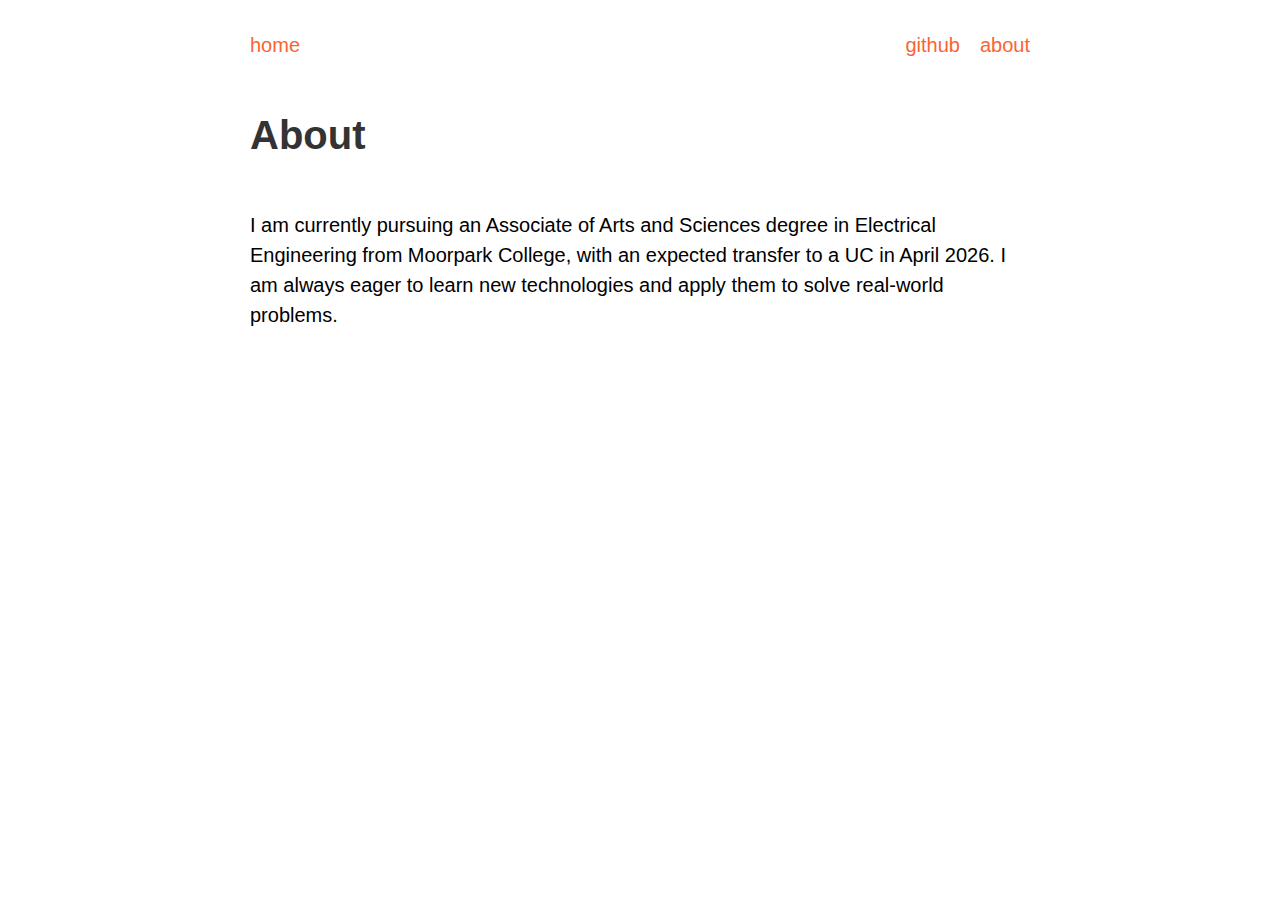
<file: about.html>
<!doctype html>
<html>
  <head>
  <meta charset="utf-8">
  <meta name="viewport" content="width=device-width, initial-scale=1" />
  <link rel="stylesheet" href="/style.css" type="text/css" />
  <title>About</title>
</head>

  <body>
    <header class='header'>
  <a class="logo" href="index.html">home</a>
  <nav>
    <a href="https://www.github.com/ZeshanHussain">github</a>
    <a href="/about">about</a>
  </nav>
</header>

    <div class="container">
      <h1 class="title">About
        <br>
        <span class="subtitle"></span>
      </h1>
      <ul class="tags">
        
      </ul>
      <p>
        I am currently pursuing an Associate of Arts and Sciences degree in Electrical Engineering from Moorpark College, with an expected transfer to a UC in April 2026. I am always eager to learn new technologies and apply them to solve real-world problems.</p>


    </div>
  </body>
</html>
</file>
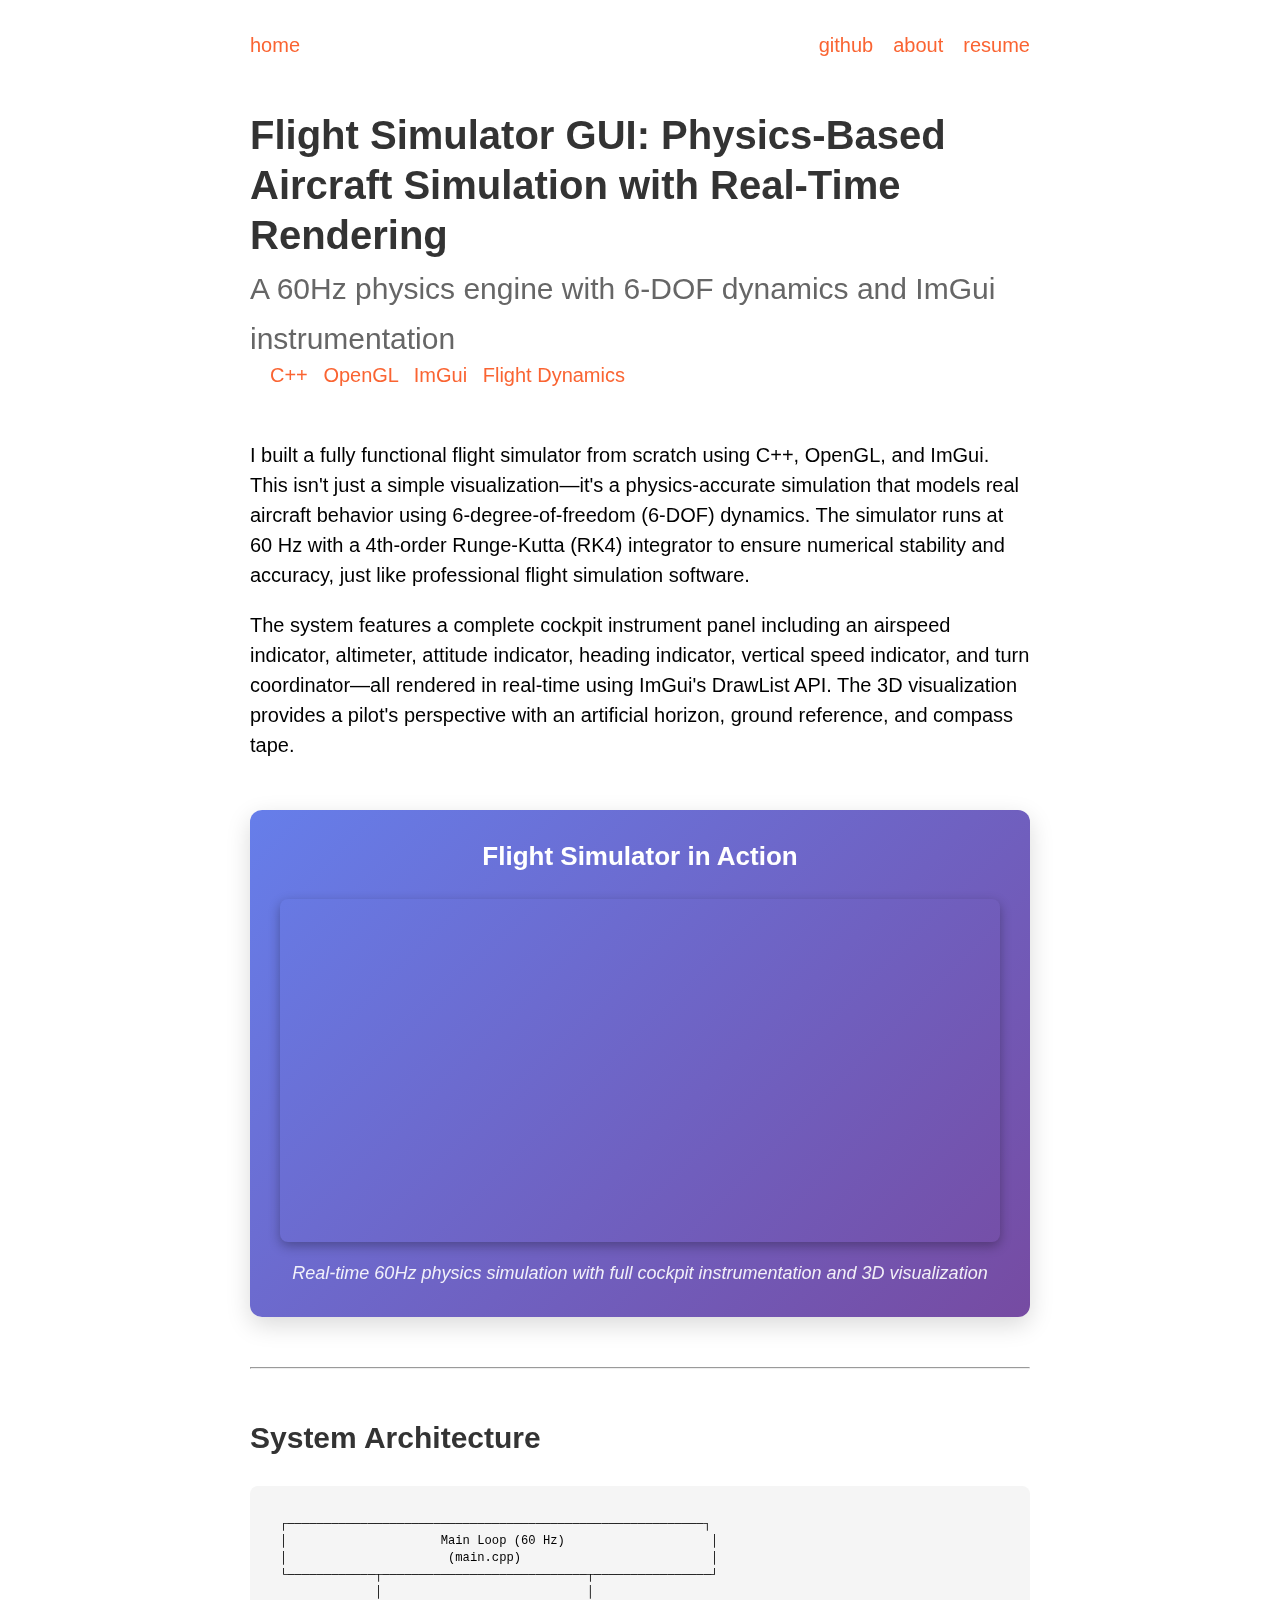
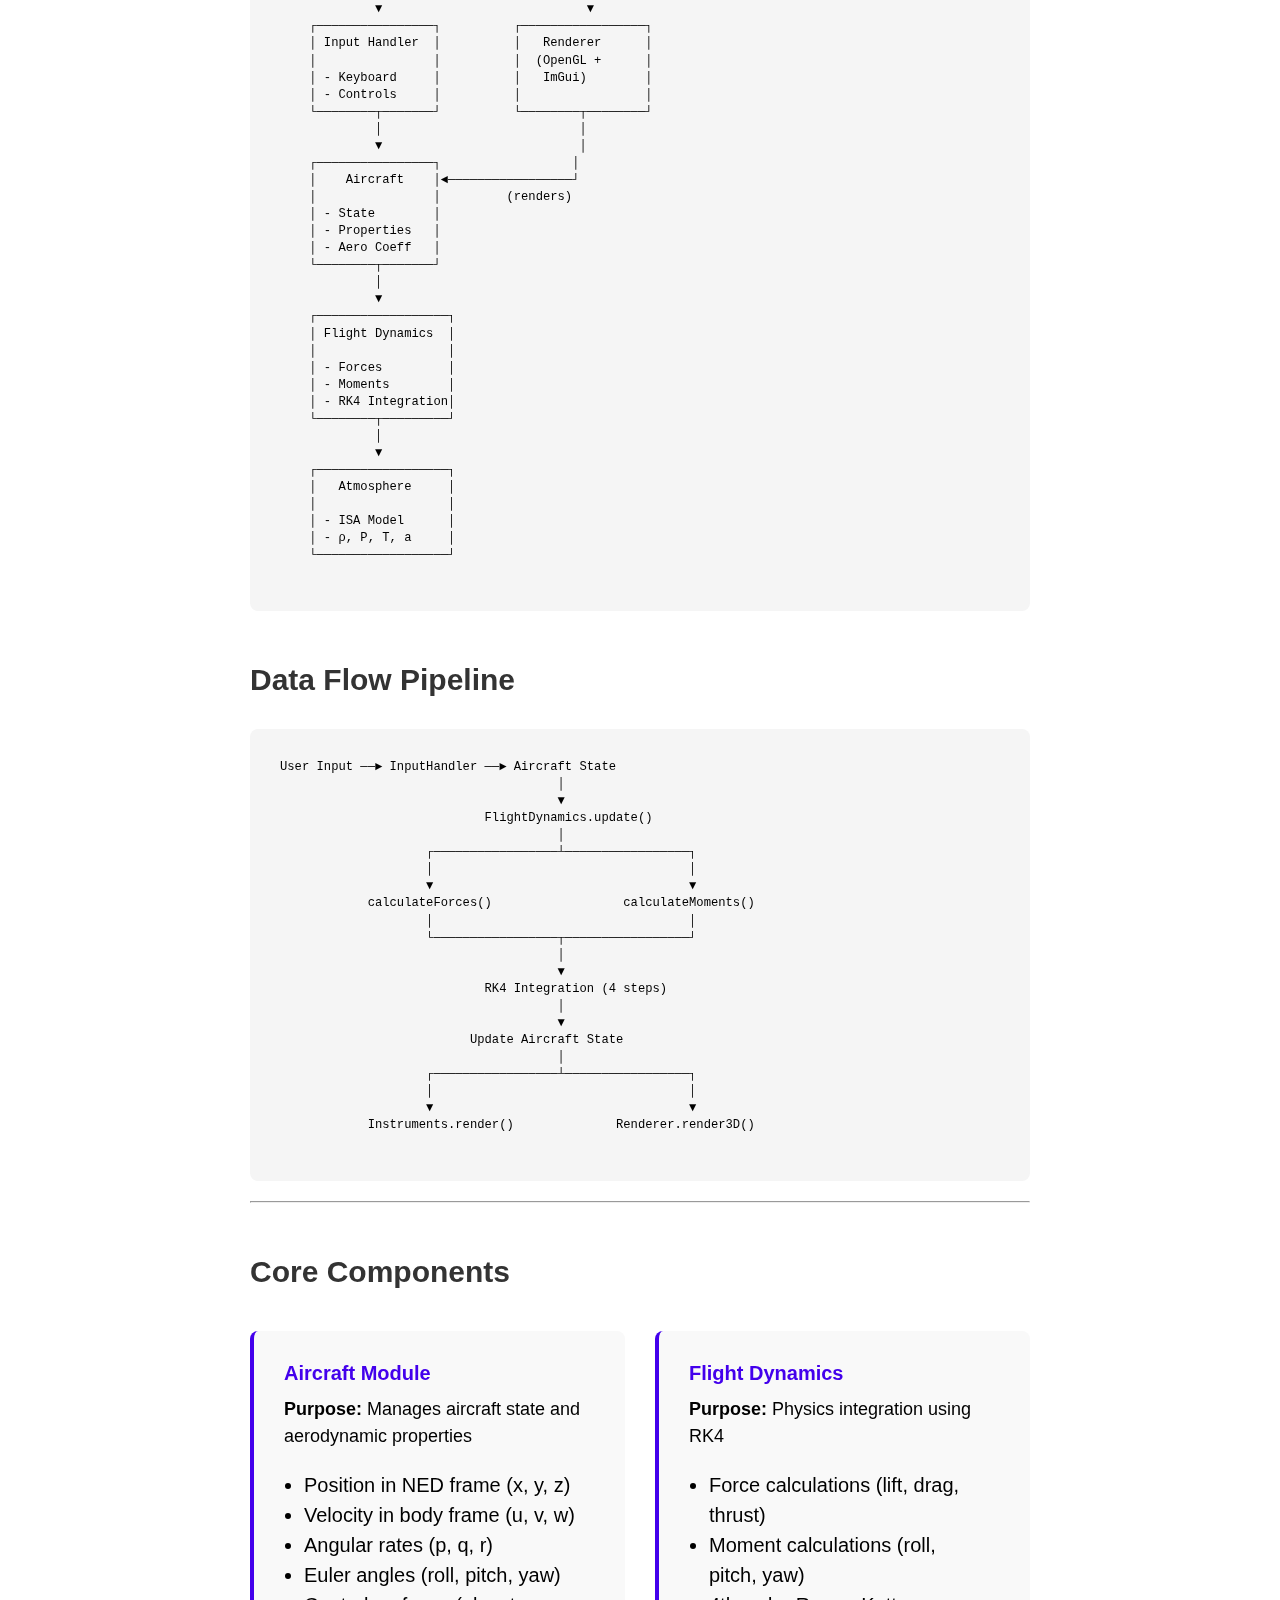
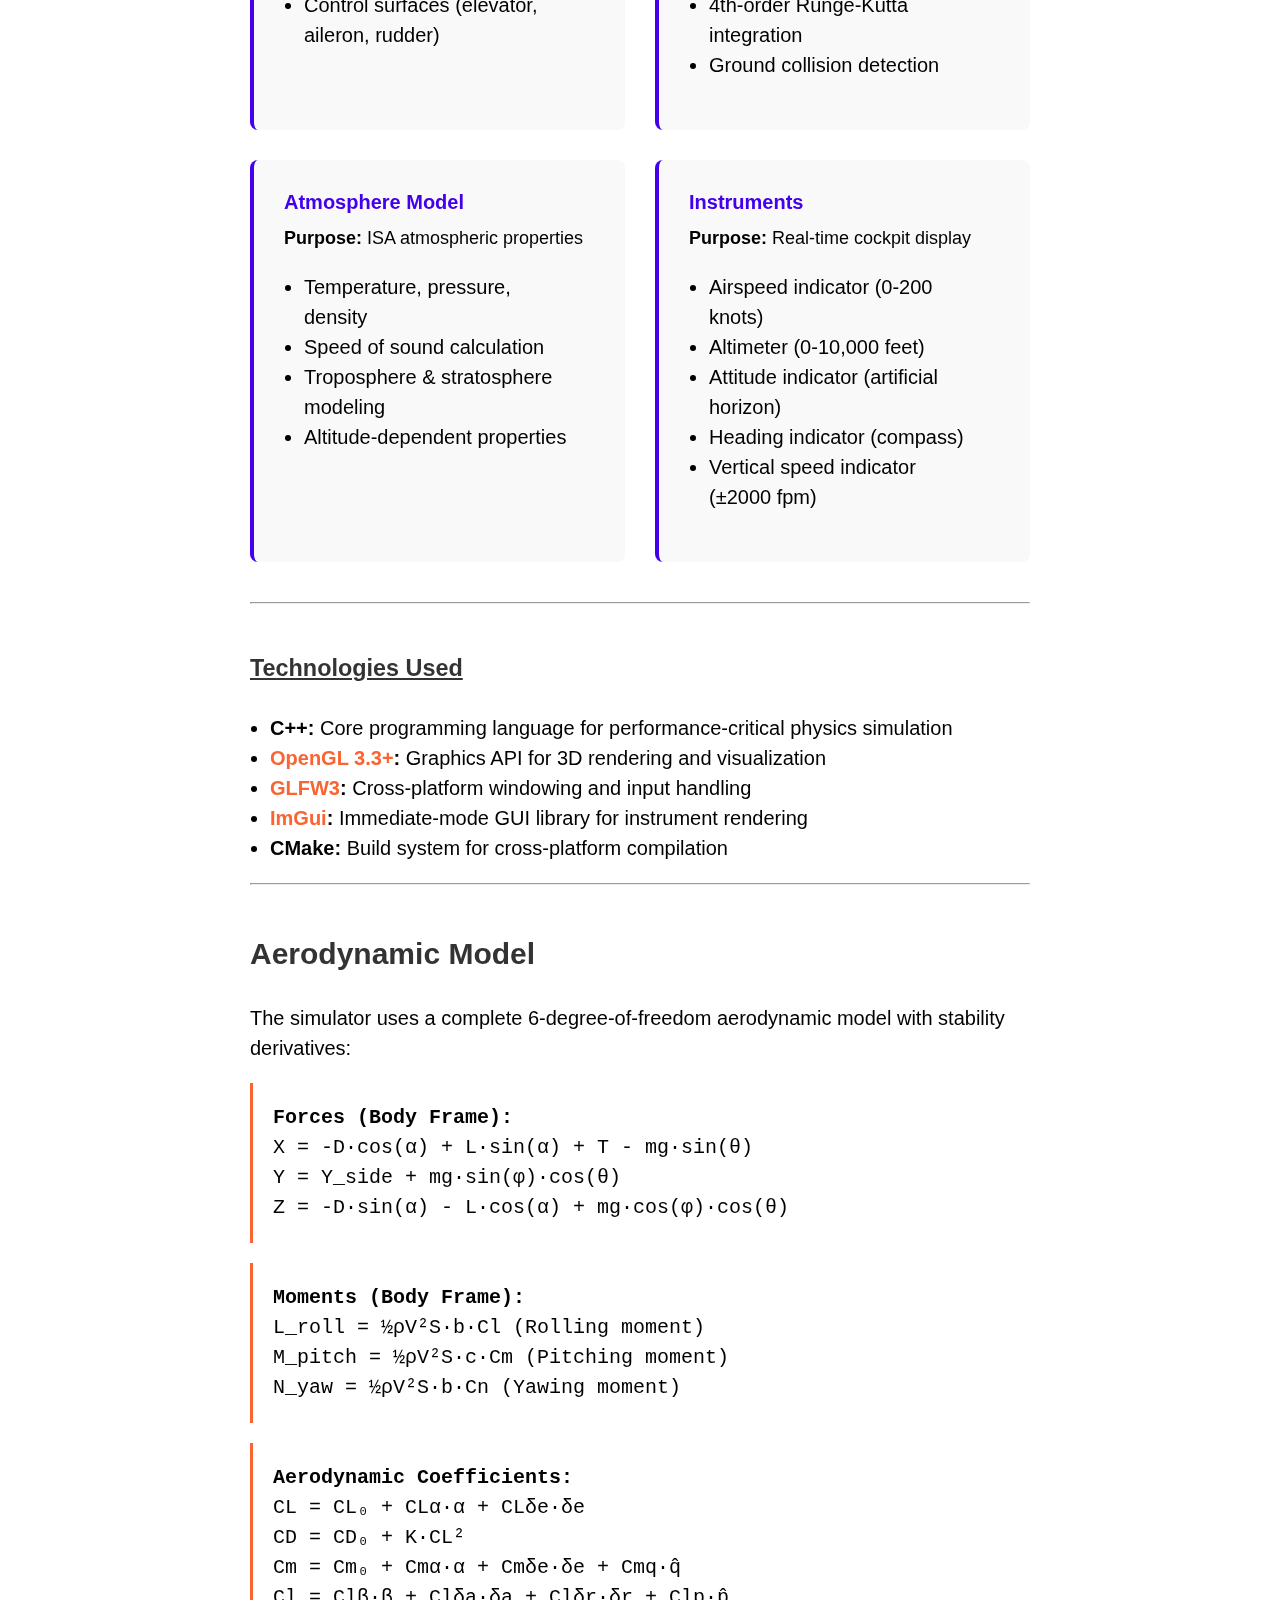
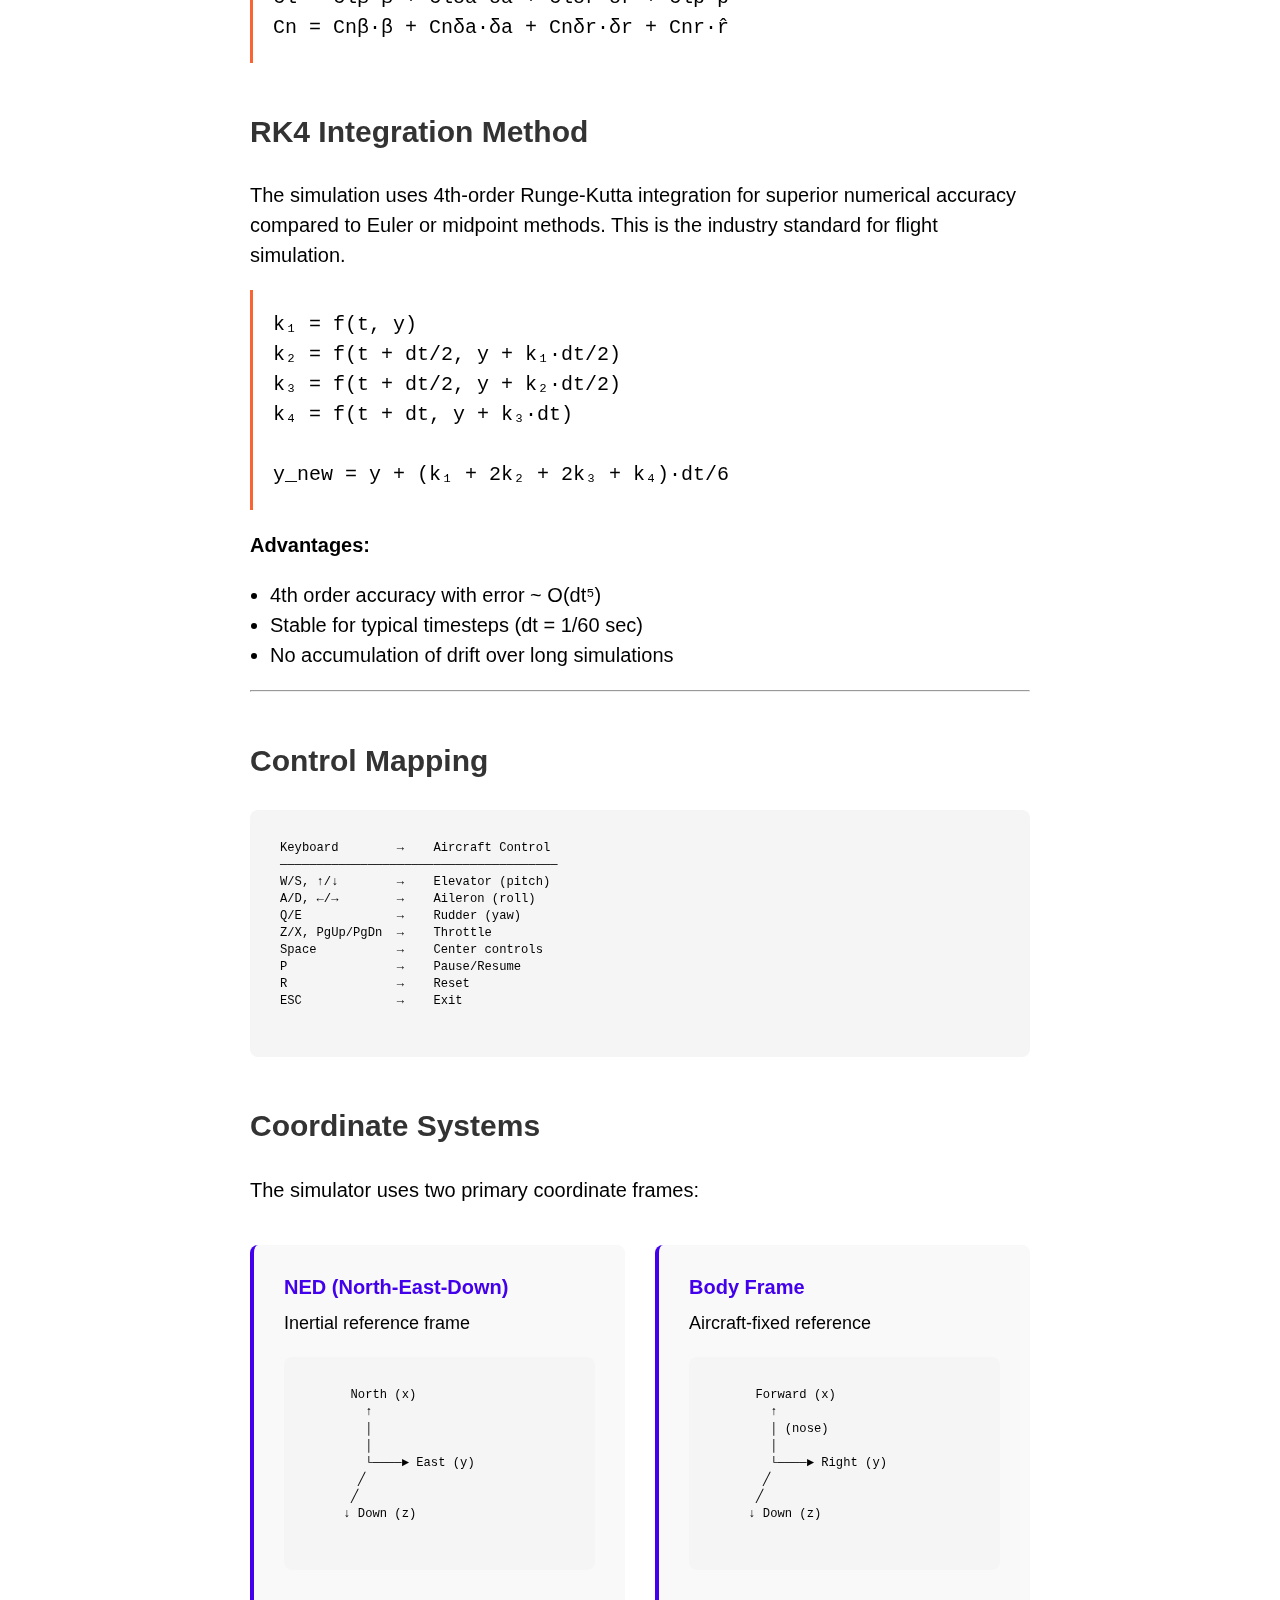
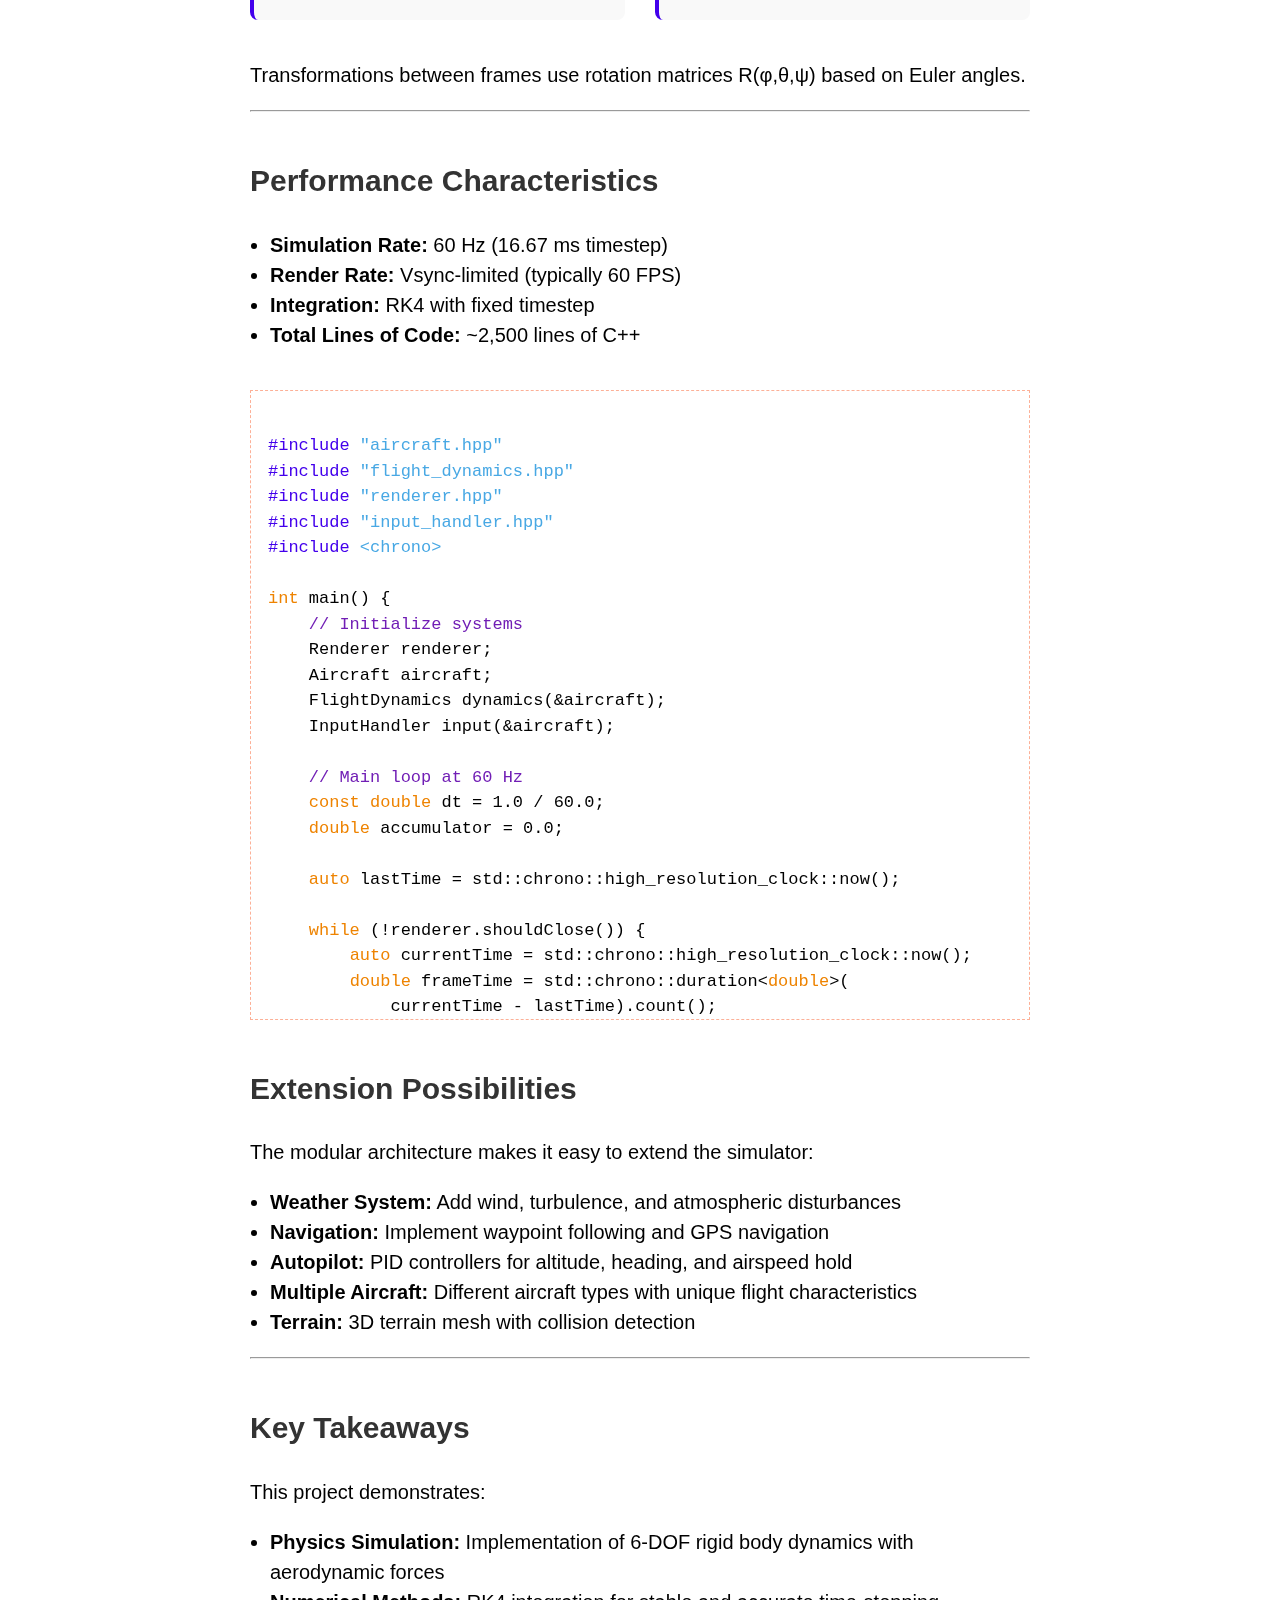
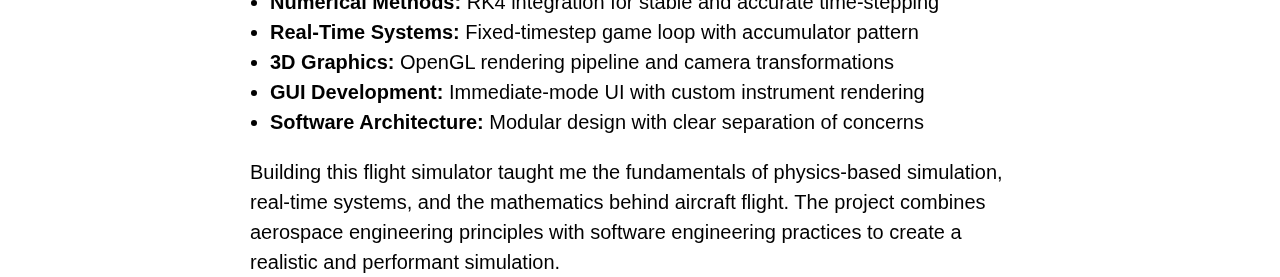
<file: flightsim.html>
<!doctype html>
<html>
    <head>
        <meta charset="utf-8">
        <meta name="viewport" content="width=device-width, initial-scale=1"/>
        <link rel="stylesheet" href="/style.css" type="text/css"/>
        <title>Flight Simulator GUI: Physics-Based Aircraft Simulation with Real-Time Rendering</title>
        <style>
            .architecture-diagram {
                background-color: #f5f5f5;
                padding: 1.5em;
                margin: 1em 0;
                border-radius: 8px;
                overflow-x: auto;
            }
            .architecture-diagram pre {
                background-color: transparent;
                border: none;
                padding: 0;
                margin: 0;
                font-size: 0.75em;
                line-height: 1.4;
            }
            .code-section {
                margin: 2em 0;
            }
            .tech-grid {
                display: grid;
                grid-template-columns: repeat(auto-fit, minmax(250px, 1fr));
                gap: 1.5em;
                margin: 2em 0;
            }
            .tech-card {
                background: #f9f9f9;
                padding: 1.5em;
                border-radius: 8px;
                border-left: 4px solid #4300ec;
            }
            .tech-card h4 {
                margin: 0 0 0.5em 0;
                color: #4300ec;
            }
            .tech-card p {
                margin: 0.5em 0;
                font-size: 0.9em;
            }
            .equation {
                background: #fff;
                padding: 1em;
                margin: 1em 0;
                border-left: 3px solid #fa6432;
                font-family: 'Courier New', monospace;
            }
            @media (max-width: 768px) {
                .architecture-diagram pre {
                    font-size: 0.6em;
                }
                .tech-grid {
                    grid-template-columns: 1fr;
                }
            }
        </style>
    </head>
    <body>
        <header class='header'>
            <a class="logo" href="index.html">home</a>
            <nav>
                <a href="https://www.github.com/ZeshanHussain">github</a>
                <a href="/about.html">about</a>
                <a href="/resume.html">resume</a>
            </nav>
        </header>
        <div class="container">
            <h1 class="title">
                Flight Simulator GUI: Physics-Based Aircraft Simulation with Real-Time Rendering
                <br>
                <span class="subtitle">A 60Hz physics engine with 6-DOF dynamics and ImGui instrumentation</span>
            </h1>
            <ul class="tags">
                <li>
                    <a href="/tags/c++">C++</a>
                </li>
                <li>
                    <a href="/tags/opengl">OpenGL</a>
                </li>
                <li>
                    <a href="/tags/imgui">ImGui</a>
                </li>
                <li>
                    <a href="/tags/physics">Flight Dynamics</a>
                </li>
            </ul>
            
            <p>
                I built a fully functional flight simulator from scratch using C++, OpenGL, and ImGui. This isn't just a simple visualization—it's a physics-accurate simulation that models real aircraft behavior using 6-degree-of-freedom (6-DOF) dynamics. The simulator runs at 60 Hz with a 4th-order Runge-Kutta (RK4) integrator to ensure numerical stability and accuracy, just like professional flight simulation software.
            </p>

            <p>
                The system features a complete cockpit instrument panel including an airspeed indicator, altimeter, attitude indicator, heading indicator, vertical speed indicator, and turn coordinator—all rendered in real-time using ImGui's DrawList API. The 3D visualization provides a pilot's perspective with an artificial horizon, ground reference, and compass tape.
            </p>

            <div style="margin: 2.5em 0; padding: 1.5em; background: linear-gradient(135deg, #667eea 0%, #764ba2 100%); border-radius: 12px; box-shadow: 0 8px 24px rgba(0,0,0,0.15);">
                <h3 style="color: white; margin: 0 0 1em 0; text-align: center; font-size: 1.3em;">Flight Simulator in Action</h3>
                <div style="position: relative; width: 100%; max-width: 900px; margin: 0 auto; border-radius: 8px; overflow: hidden; box-shadow: 0 4px 12px rgba(0,0,0,0.3);">
                    <iframe 
    width="720" 
    height="335" 
    src="https://www.youtube.com/embed/VmB1BS0aFl0?autoplay=1&mute=1" 
    title="YouTube video player" 
    frameborder="0" 
    allow="accelerometer; autoplay; clipboard-write; encrypted-media; gyroscope; picture-in-picture" 
    allowfullscreen>
</iframe>

                </div>
                <p style="color: rgba(255,255,255,0.9); text-align: center; margin: 1em 0 0 0; font-size: 0.9em; font-style: italic;">
                    Real-time 60Hz physics simulation with full cockpit instrumentation and 3D visualization
                </p>
            </div>

            <hr>
            
            <h2>System Architecture</h2>
            
            <div class="architecture-diagram">
                <pre>
┌─────────────────────────────────────────────────────────┐
│                     Main Loop (60 Hz)                    │
│                      (main.cpp)                          │
└────────────┬────────────────────────────┬────────────────┘
             │                            │
             ▼                            ▼
    ┌────────────────┐          ┌─────────────────┐
    │ Input Handler  │          │   Renderer      │
    │                │          │  (OpenGL +      │
    │ - Keyboard     │          │   ImGui)        │
    │ - Controls     │          │                 │
    └────────┬───────┘          └────────┬────────┘
             │                           │
             ▼                           │
    ┌────────────────┐                  │
    │    Aircraft    │◄─────────────────┘
    │                │         (renders)
    │ - State        │
    │ - Properties   │
    │ - Aero Coeff   │
    └────────┬───────┘
             │
             ▼
    ┌──────────────────┐
    │ Flight Dynamics  │
    │                  │
    │ - Forces         │
    │ - Moments        │
    │ - RK4 Integration│
    └────────┬─────────┘
             │
             ▼
    ┌──────────────────┐
    │   Atmosphere     │
    │                  │
    │ - ISA Model      │
    │ - ρ, P, T, a     │
    └──────────────────┘
                </pre>
            </div>

            <h2>Data Flow Pipeline</h2>
            
            <div class="architecture-diagram">
                <pre>
User Input ──► InputHandler ──► Aircraft State
                                      │
                                      ▼
                            FlightDynamics.update()
                                      │
                    ┌─────────────────┴─────────────────┐
                    │                                   │
                    ▼                                   ▼
            calculateForces()                  calculateMoments()
                    │                                   │
                    └─────────────────┬─────────────────┘
                                      │
                                      ▼
                            RK4 Integration (4 steps)
                                      │
                                      ▼
                          Update Aircraft State
                                      │
                    ┌─────────────────┴─────────────────┐
                    │                                   │
                    ▼                                   ▼
            Instruments.render()              Renderer.render3D()
                </pre>
            </div>

            <hr>

            <h2>Core Components</h2>

            <div class="tech-grid">
                <div class="tech-card">
                    <h4>Aircraft Module</h4>
                    <p><strong>Purpose:</strong> Manages aircraft state and aerodynamic properties</p>
                    <ul>
                        <li>Position in NED frame (x, y, z)</li>
                        <li>Velocity in body frame (u, v, w)</li>
                        <li>Angular rates (p, q, r)</li>
                        <li>Euler angles (roll, pitch, yaw)</li>
                        <li>Control surfaces (elevator, aileron, rudder)</li>
                    </ul>
                </div>

                <div class="tech-card">
                    <h4>Flight Dynamics</h4>
                    <p><strong>Purpose:</strong> Physics integration using RK4</p>
                    <ul>
                        <li>Force calculations (lift, drag, thrust)</li>
                        <li>Moment calculations (roll, pitch, yaw)</li>
                        <li>4th-order Runge-Kutta integration</li>
                        <li>Ground collision detection</li>
                    </ul>
                </div>

                <div class="tech-card">
                    <h4>Atmosphere Model</h4>
                    <p><strong>Purpose:</strong> ISA atmospheric properties</p>
                    <ul>
                        <li>Temperature, pressure, density</li>
                        <li>Speed of sound calculation</li>
                        <li>Troposphere & stratosphere modeling</li>
                        <li>Altitude-dependent properties</li>
                    </ul>
                </div>

                <div class="tech-card">
                    <h4>Instruments</h4>
                    <p><strong>Purpose:</strong> Real-time cockpit display</p>
                    <ul>
                        <li>Airspeed indicator (0-200 knots)</li>
                        <li>Altimeter (0-10,000 feet)</li>
                        <li>Attitude indicator (artificial horizon)</li>
                        <li>Heading indicator (compass)</li>
                        <li>Vertical speed indicator (±2000 fpm)</li>
                    </ul>
                </div>
            </div>

            <hr>

            <h3 style="text-decoration: underline;">Technologies Used</h3>
            <ul>
                <li><strong>C++:</strong> Core programming language for performance-critical physics simulation</li>
                <li><strong><a href="https://www.opengl.org/" target="_blank">OpenGL 3.3+</a>:</strong> Graphics API for 3D rendering and visualization</li>
                <li><strong><a href="https://www.glfw.org/" target="_blank">GLFW3</a>:</strong> Cross-platform windowing and input handling</li>
                <li><strong><a href="https://github.com/ocornut/imgui" target="_blank">ImGui</a>:</strong> Immediate-mode GUI library for instrument rendering</li>
                <li><strong>CMake:</strong> Build system for cross-platform compilation</li>
            </ul>

            <hr>

            <h2>Aerodynamic Model</h2>

            <p>The simulator uses a complete 6-degree-of-freedom aerodynamic model with stability derivatives:</p>

            <div class="equation">
                <strong>Forces (Body Frame):</strong><br>
                X = -D·cos(α) + L·sin(α) + T - mg·sin(θ)<br>
                Y = Y_side + mg·sin(φ)·cos(θ)<br>
                Z = -D·sin(α) - L·cos(α) + mg·cos(φ)·cos(θ)
            </div>

            <div class="equation">
                <strong>Moments (Body Frame):</strong><br>
                L_roll  = ½ρV²S·b·Cl  (Rolling moment)<br>
                M_pitch = ½ρV²S·c·Cm  (Pitching moment)<br>
                N_yaw   = ½ρV²S·b·Cn  (Yawing moment)
            </div>

            <div class="equation">
                <strong>Aerodynamic Coefficients:</strong><br>
                CL = CL₀ + CLα·α + CLδe·δe<br>
                CD = CD₀ + K·CL²<br>
                Cm = Cm₀ + Cmα·α + Cmδe·δe + Cmq·q̂<br>
                Cl = Clβ·β + Clδa·δa + Clδr·δr + Clp·p̂<br>
                Cn = Cnβ·β + Cnδa·δa + Cnδr·δr + Cnr·r̂
            </div>

            <h2>RK4 Integration Method</h2>

            <p>The simulation uses 4th-order Runge-Kutta integration for superior numerical accuracy compared to Euler or midpoint methods. This is the industry standard for flight simulation.</p>

            <div class="equation">
                k₁ = f(t, y)<br>
                k₂ = f(t + dt/2, y + k₁·dt/2)<br>
                k₃ = f(t + dt/2, y + k₂·dt/2)<br>
                k₄ = f(t + dt, y + k₃·dt)<br>
                <br>
                y_new = y + (k₁ + 2k₂ + 2k₃ + k₄)·dt/6
            </div>

            <p><strong>Advantages:</strong></p>
            <ul>
                <li>4th order accuracy with error ~ O(dt⁵)</li>
                <li>Stable for typical timesteps (dt = 1/60 sec)</li>
                <li>No accumulation of drift over long simulations</li>
            </ul>

            <hr>

            <h2>Control Mapping</h2>

            <div class="architecture-diagram">
                <pre>
Keyboard        →    Aircraft Control
──────────────────────────────────────
W/S, ↑/↓        →    Elevator (pitch)
A/D, ←/→        →    Aileron (roll)
Q/E             →    Rudder (yaw)
Z/X, PgUp/PgDn  →    Throttle
Space           →    Center controls
P               →    Pause/Resume
R               →    Reset
ESC             →    Exit
                </pre>
            </div>

            <h2>Coordinate Systems</h2>

            <p>The simulator uses two primary coordinate frames:</p>

            <div class="tech-grid">
                <div class="tech-card">
                    <h4>NED (North-East-Down)</h4>
                    <p>Inertial reference frame</p>
                    <div class="architecture-diagram">
                        <pre>
     North (x)
       ↑
       │
       │
       └────► East (y)
      ╱
     ╱
    ↓ Down (z)
                        </pre>
                    </div>
                </div>

                <div class="tech-card">
                    <h4>Body Frame</h4>
                    <p>Aircraft-fixed reference</p>
                    <div class="architecture-diagram">
                        <pre>
     Forward (x)
       ↑
       │ (nose)
       │
       └────► Right (y)
      ╱
     ╱
    ↓ Down (z)
                        </pre>
                    </div>
                </div>
            </div>

            <p>Transformations between frames use rotation matrices R(φ,θ,ψ) based on Euler angles.</p>

            <hr>

            <h2>Performance Characteristics</h2>

            <ul>
                <li><strong>Simulation Rate:</strong> 60 Hz (16.67 ms timestep)</li>
                <li><strong>Render Rate:</strong> Vsync-limited (typically 60 FPS)</li>
                <li><strong>Integration:</strong> RK4 with fixed timestep</li>
                <li><strong>Total Lines of Code:</strong> ~2,500 lines of C++</li>
            </ul>

            <div class="code-section">
                <div class="src src-bash">
                    <div class="highlight">
                        <pre style="background-color:#fff;">
                            <code>
<span style="color:#4300ec">#include</span> <span style="color:#48a8e4">"aircraft.hpp"</span>
<span style="color:#4300ec">#include</span> <span style="color:#48a8e4">"flight_dynamics.hpp"</span>
<span style="color:#4300ec">#include</span> <span style="color:#48a8e4">"renderer.hpp"</span>
<span style="color:#4300ec">#include</span> <span style="color:#48a8e4">"input_handler.hpp"</span>
<span style="color:#4300ec">#include</span> <span style="color:#48a8e4">&lt;chrono&gt;</span>

<span style="color:#ee8300">int</span> main() {
    <span style="color:#711eb5">// Initialize systems</span>
    Renderer renderer;
    Aircraft aircraft;
    FlightDynamics dynamics(&aircraft);
    InputHandler input(&aircraft);
    
    <span style="color:#711eb5">// Main loop at 60 Hz</span>
    <span style="color:#ee8300">const double</span> dt = 1.0 / 60.0;
    <span style="color:#ee8300">double</span> accumulator = 0.0;
    
    <span style="color:#ee8300">auto</span> lastTime = std::chrono::high_resolution_clock::now();
    
    <span style="color:#ee8300">while</span> (!renderer.shouldClose()) {
        <span style="color:#ee8300">auto</span> currentTime = std::chrono::high_resolution_clock::now();
        <span style="color:#ee8300">double</span> frameTime = std::chrono::duration&lt;<span style="color:#ee8300">double</span>&gt;(
            currentTime - lastTime).count();
        lastTime = currentTime;
        
        accumulator += frameTime;
        
        <span style="color:#711eb5">// Physics update with fixed timestep</span>
        <span style="color:#ee8300">while</span> (accumulator >= dt) {
            input.processInput();
            dynamics.update(dt);
            accumulator -= dt;
        }
        
        <span style="color:#711eb5">// Render frame</span>
        renderer.render(aircraft);
    }
    
    <span style="color:#ee8300">return</span> 0;
}
                            </code>
                        </pre>
                    </div>
                </div>
            </div>

            <h2>Extension Possibilities</h2>

            <p>The modular architecture makes it easy to extend the simulator:</p>

            <ul>
                <li><strong>Weather System:</strong> Add wind, turbulence, and atmospheric disturbances</li>
                <li><strong>Navigation:</strong> Implement waypoint following and GPS navigation</li>
                <li><strong>Autopilot:</strong> PID controllers for altitude, heading, and airspeed hold</li>
                <li><strong>Multiple Aircraft:</strong> Different aircraft types with unique flight characteristics</li>
                <li><strong>Terrain:</strong> 3D terrain mesh with collision detection</li>
            </ul>

            <hr>

            <h2>Key Takeaways</h2>

            <p>This project demonstrates:</p>

            <ul>
                <li><strong>Physics Simulation:</strong> Implementation of 6-DOF rigid body dynamics with aerodynamic forces</li>
                <li><strong>Numerical Methods:</strong> RK4 integration for stable and accurate time-stepping</li>
                <li><strong>Real-Time Systems:</strong> Fixed-timestep game loop with accumulator pattern</li>
                <li><strong>3D Graphics:</strong> OpenGL rendering pipeline and camera transformations</li>
                <li><strong>GUI Development:</strong> Immediate-mode UI with custom instrument rendering</li>
                <li><strong>Software Architecture:</strong> Modular design with clear separation of concerns</li>
            </ul>

            <p>
                Building this flight simulator taught me the fundamentals of physics-based simulation, real-time systems, and the mathematics behind aircraft flight. The project combines aerospace engineering principles with software engineering practices to create a realistic and performant simulation.
            </p>

        </div>
    </body>
</html>
</file>
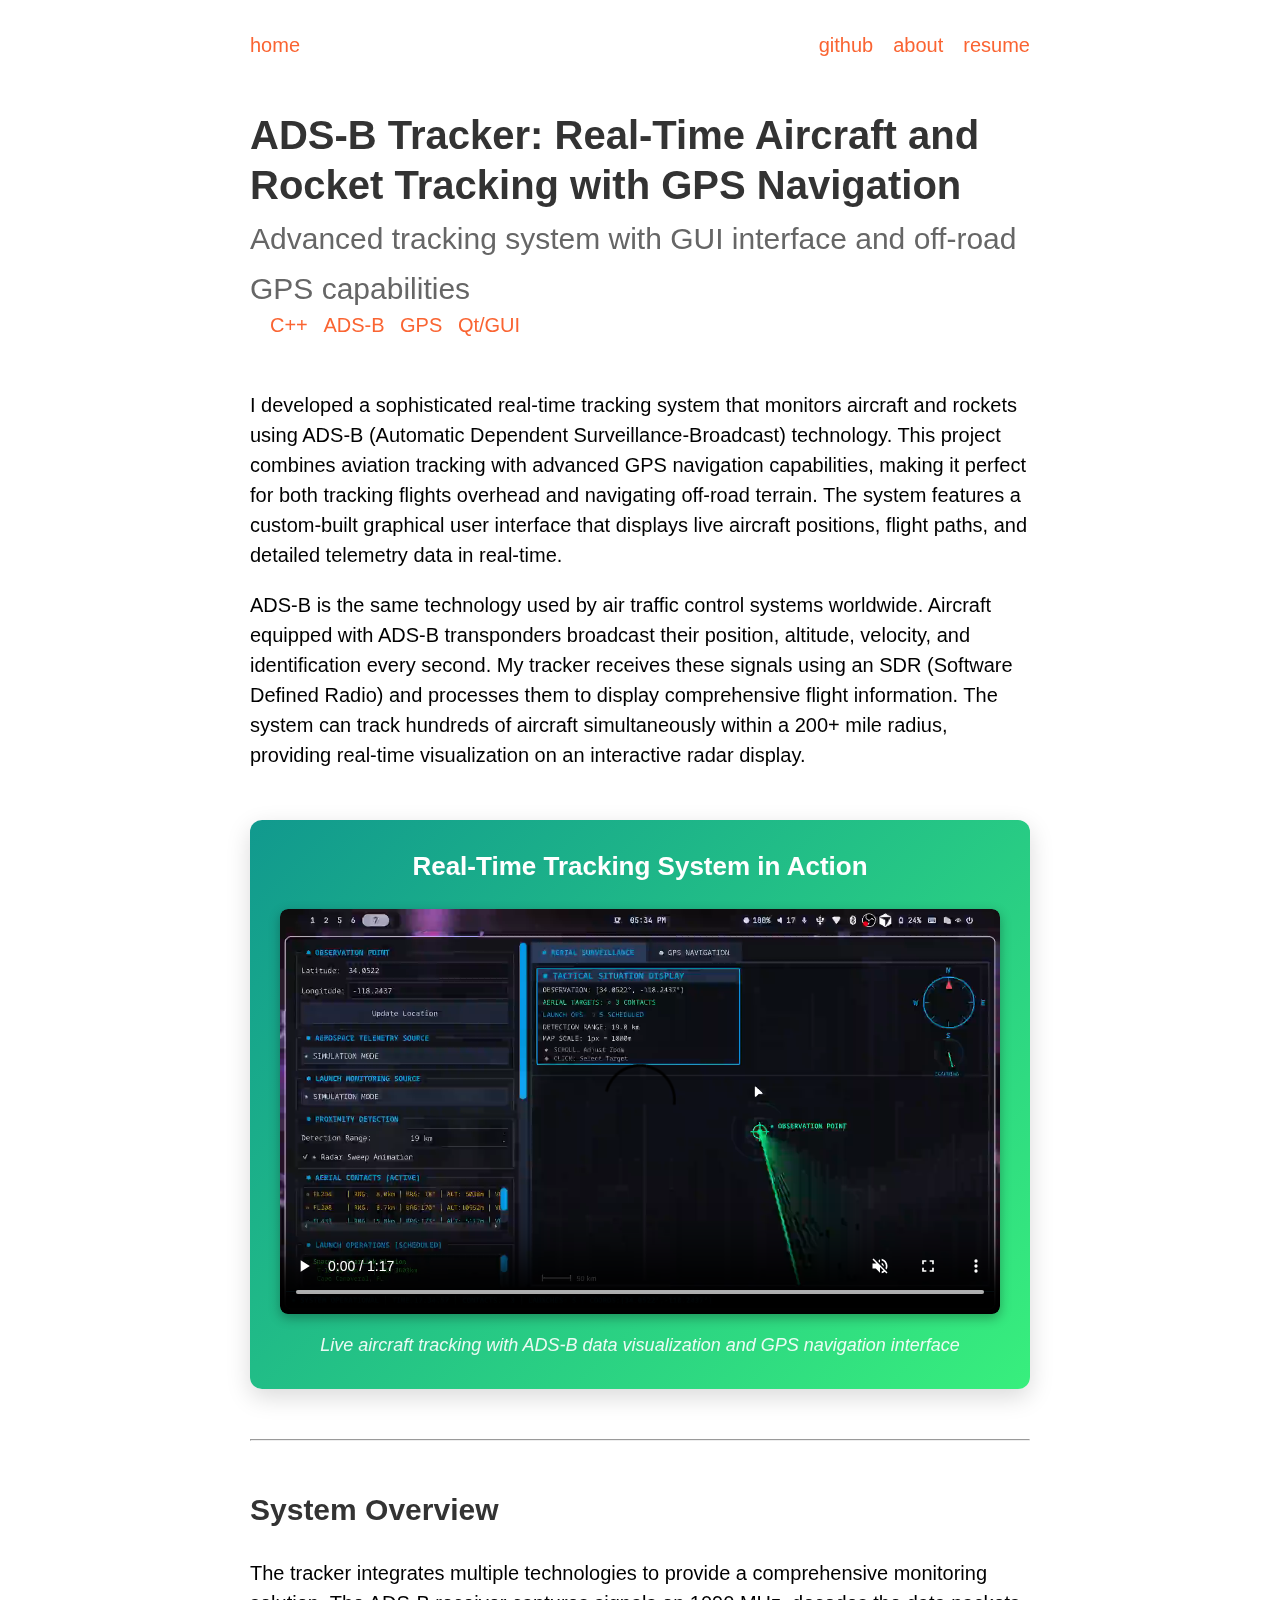
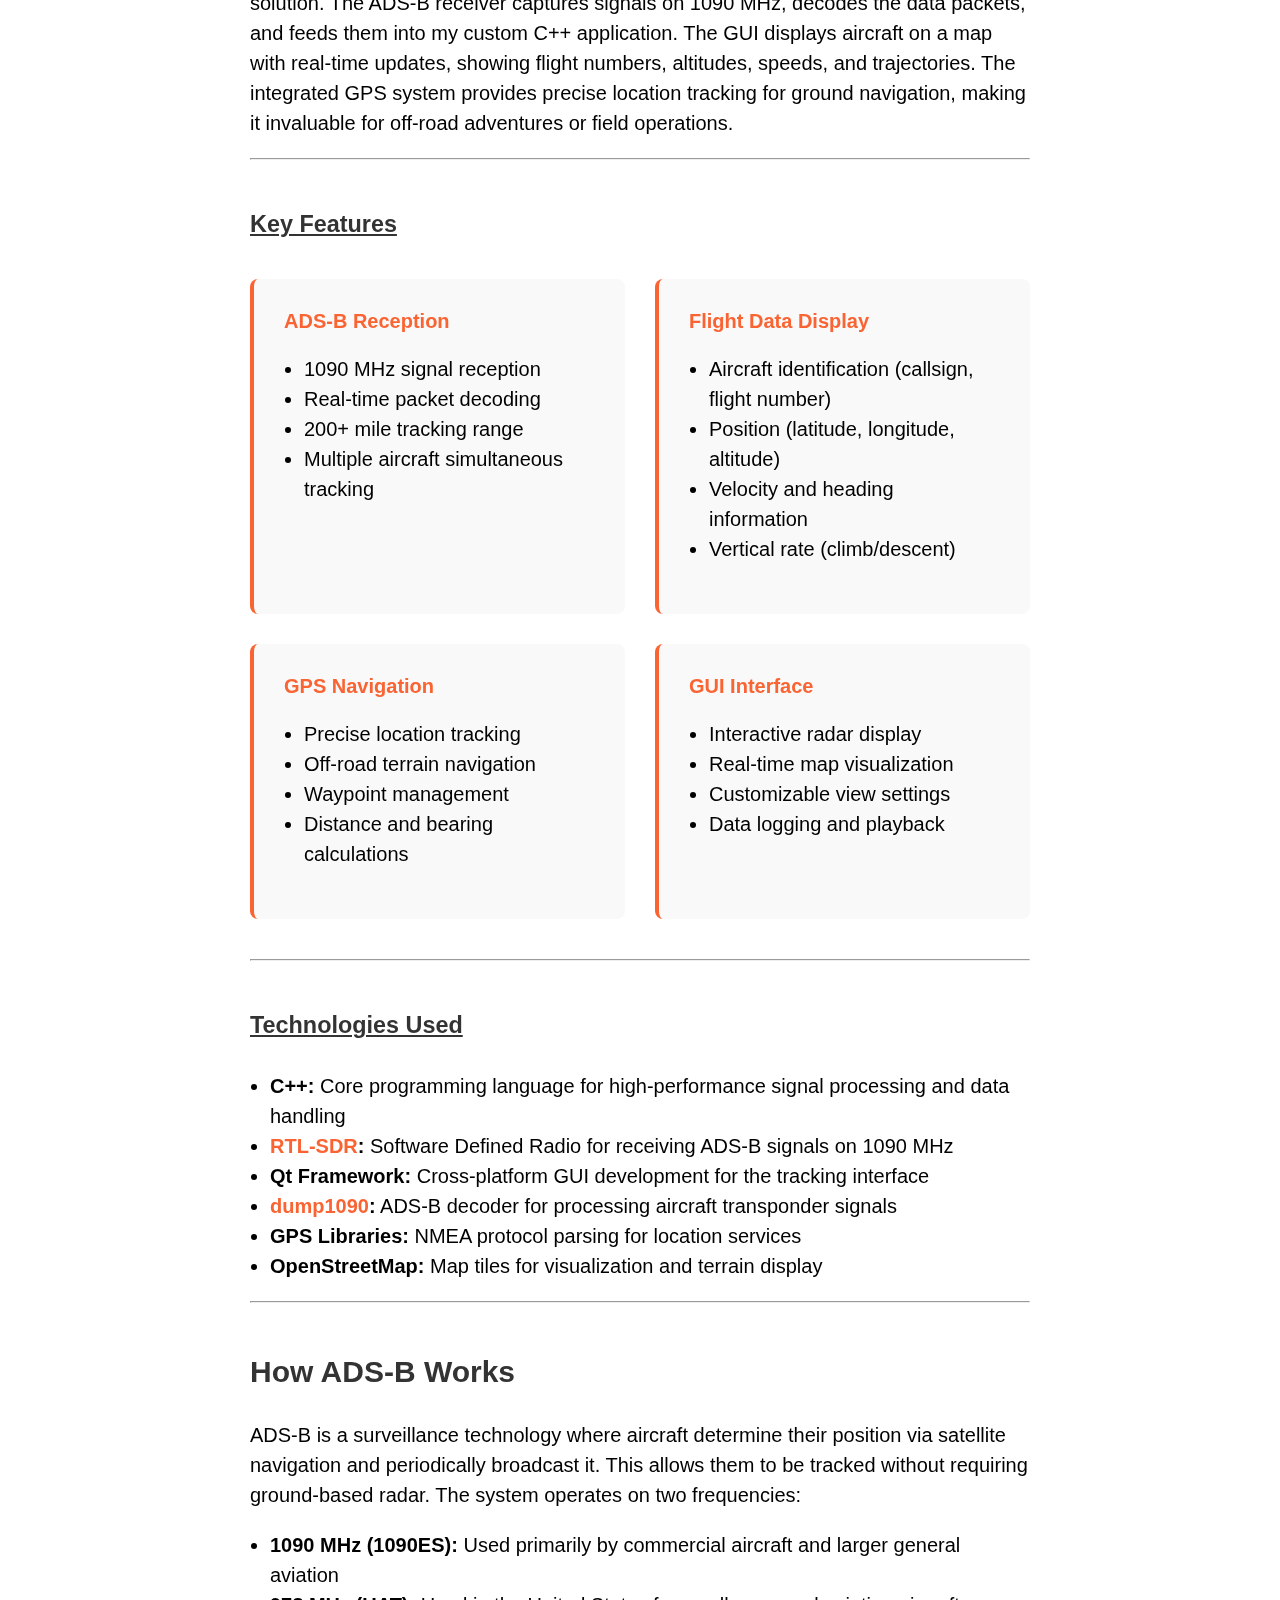
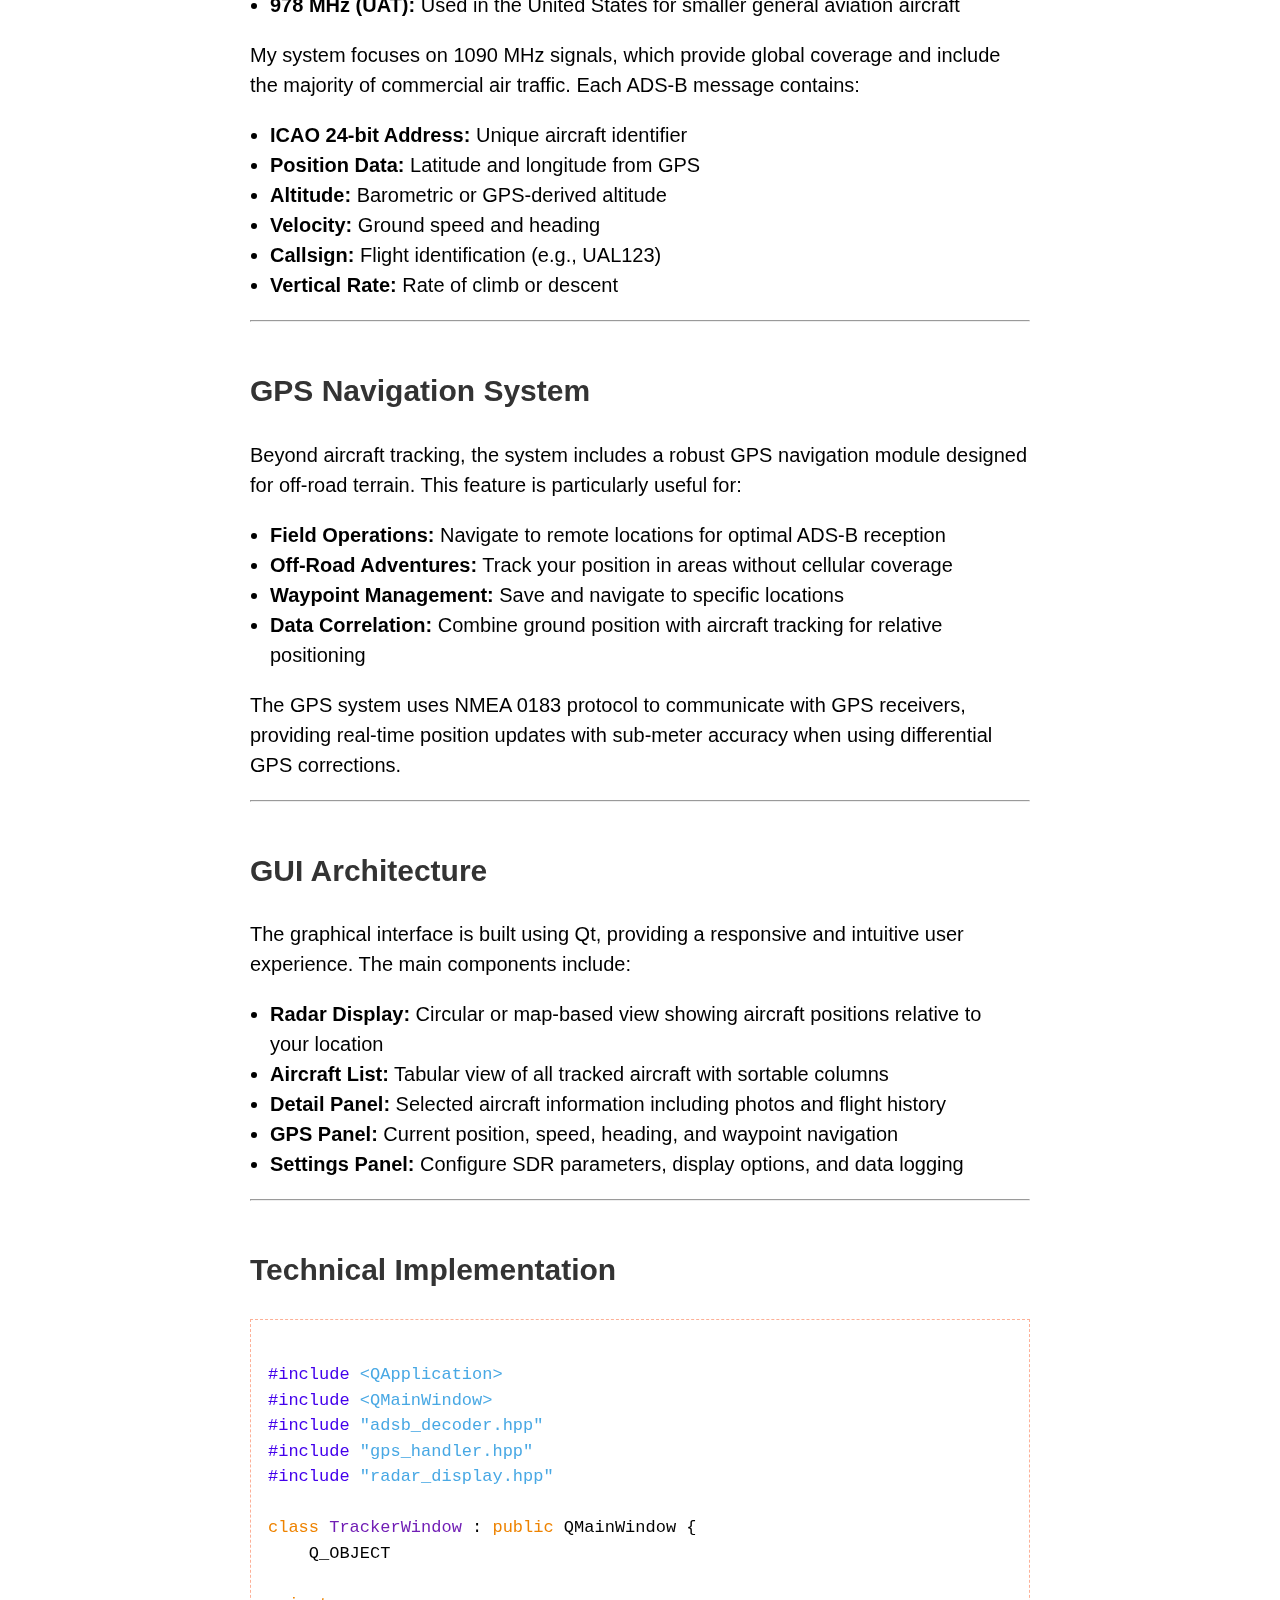
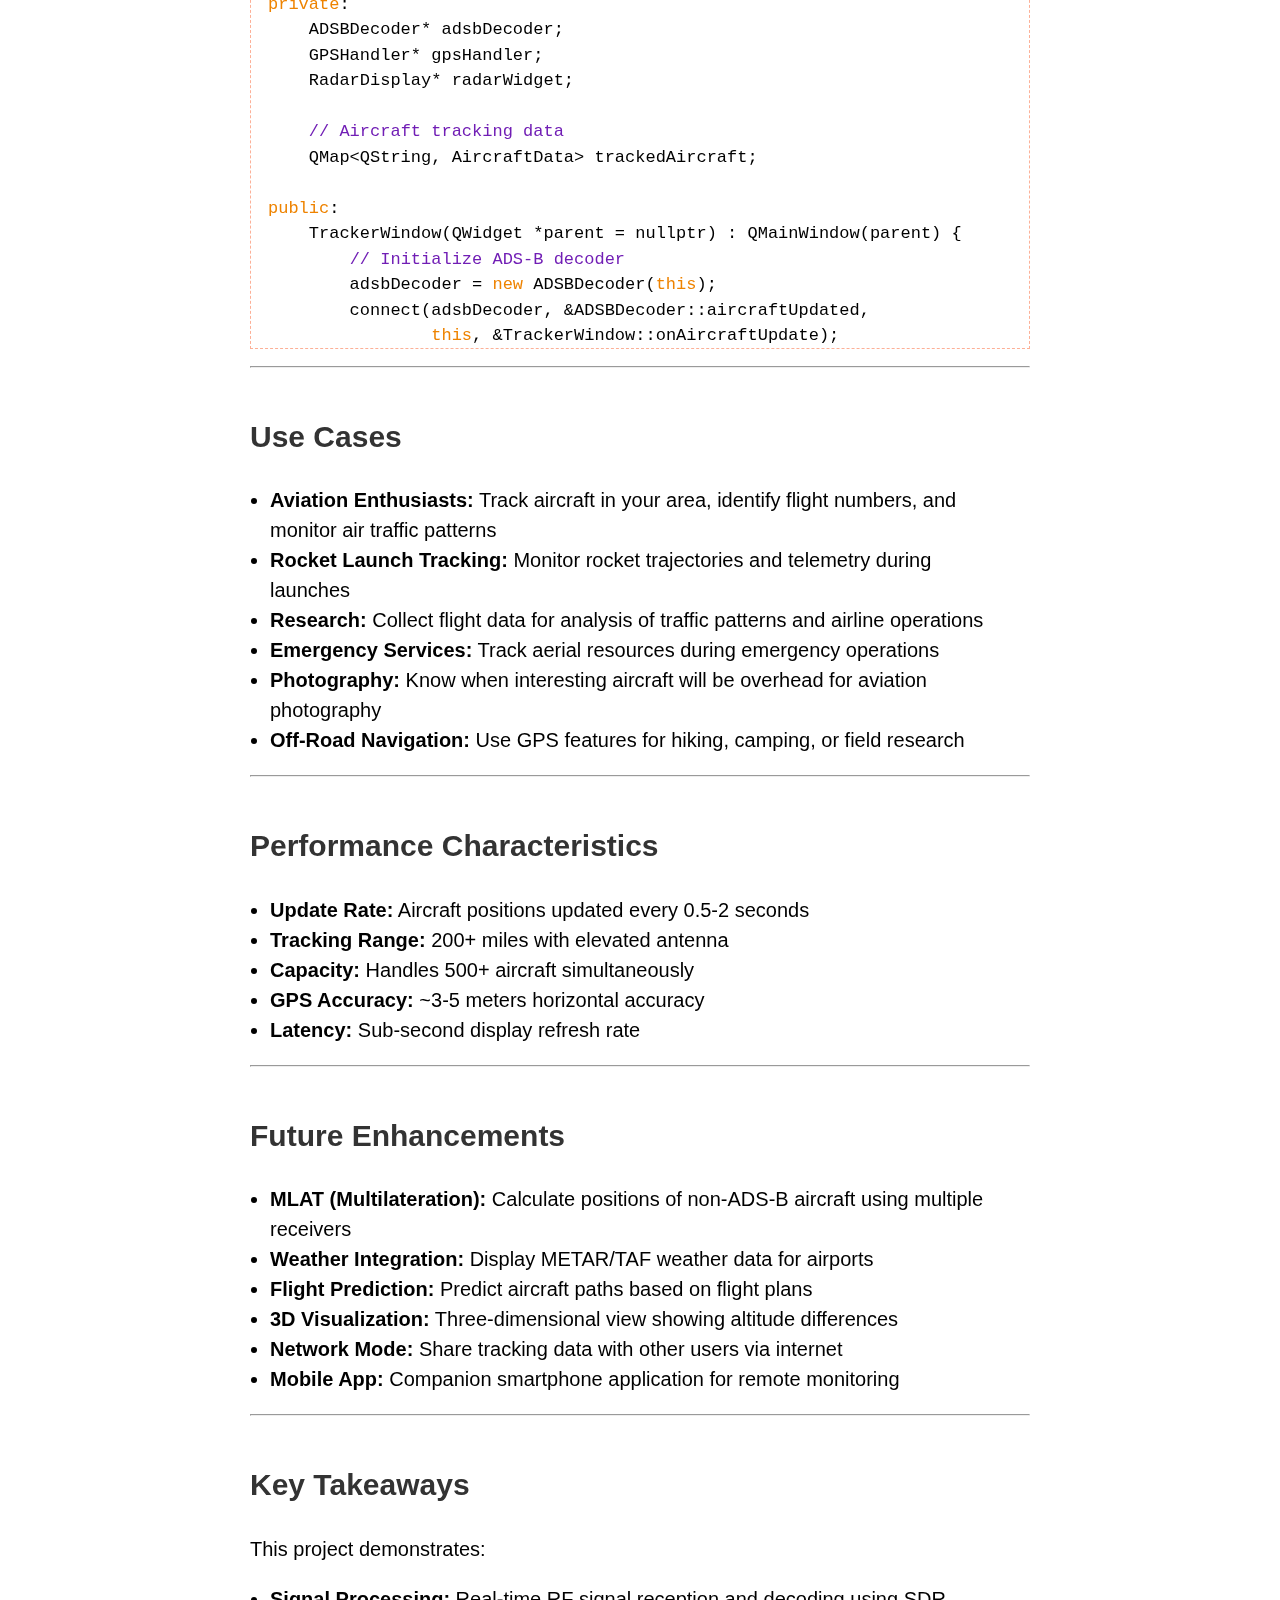
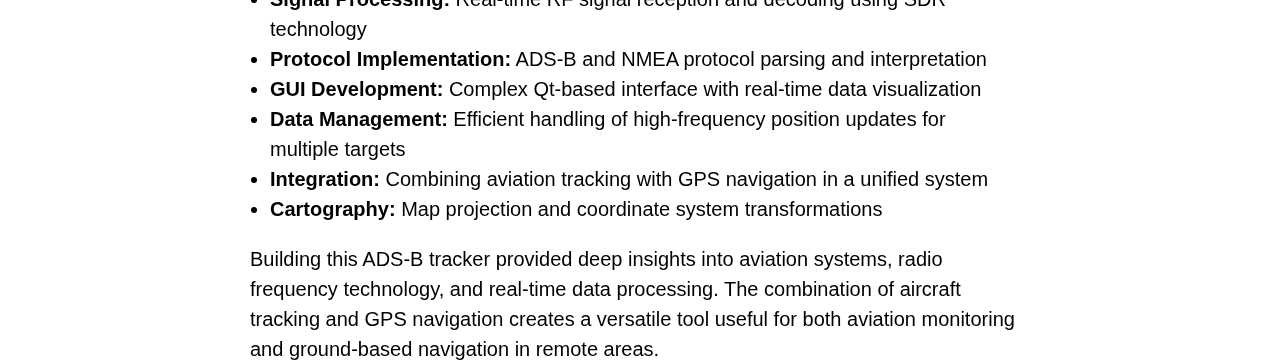
<file: radar.html>
<!doctype html>
<html>
    <head>
        <meta charset="utf-8">
        <meta name="viewport" content="width=device-width, initial-scale=1"/>
        <link rel="stylesheet" href="/style.css" type="text/css"/>
        <title>ADS-B Tracker: Real-Time Aircraft and Rocket Tracking with GPS Navigation</title>
        <style>
            video {
                max-width: 100%;
                height: auto;
                display: block;
                margin: 0 auto;
            }
            .tech-grid {
                display: grid;
                grid-template-columns: repeat(auto-fit, minmax(250px, 1fr));
                gap: 1.5em;
                margin: 2em 0;
            }
            .tech-card {
                background: #f9f9f9;
                padding: 1.5em;
                border-radius: 8px;
                border-left: 4px solid #fa6432;
            }
            .tech-card h4 {
                margin: 0 0 0.5em 0;
                color: #fa6432;
            }
            .tech-card p {
                margin: 0.5em 0;
                font-size: 0.9em;
            }
            @media (max-width: 768px) {
                .tech-grid {
                    grid-template-columns: 1fr;
                }
            }
        </style>
    </head>
    <body>
        <header class='header'>
            <a class="logo" href="index.html">home</a>
            <nav>
                <a href="https://www.github.com/ZeshanHussain">github</a>
                <a href="/about.html">about</a>
                <a href="/resume.html">resume</a>
            </nav>
        </header>
        <div class="container">
            <h1 class="title">
                ADS-B Tracker: Real-Time Aircraft and Rocket Tracking with GPS Navigation
                <br>
                <span class="subtitle">Advanced tracking system with GUI interface and off-road GPS capabilities</span>
            </h1>
            <ul class="tags">
                <li>
                    <a href="/tags/c++">C++</a>
                </li>
                <li>
                    <a href="/tags/ads-b">ADS-B</a>
                </li>
                <li>
                    <a href="/tags/gps">GPS</a>
                </li>
                <li>
                    <a href="/tags/qt">Qt/GUI</a>
                </li>
            </ul>
            
            <p>
                I developed a sophisticated real-time tracking system that monitors aircraft and rockets using ADS-B (Automatic Dependent Surveillance-Broadcast) technology. This project combines aviation tracking with advanced GPS navigation capabilities, making it perfect for both tracking flights overhead and navigating off-road terrain. The system features a custom-built graphical user interface that displays live aircraft positions, flight paths, and detailed telemetry data in real-time.
            </p>

            <p>
                ADS-B is the same technology used by air traffic control systems worldwide. Aircraft equipped with ADS-B transponders broadcast their position, altitude, velocity, and identification every second. My tracker receives these signals using an SDR (Software Defined Radio) and processes them to display comprehensive flight information. The system can track hundreds of aircraft simultaneously within a 200+ mile radius, providing real-time visualization on an interactive radar display.
            </p>

            <div style="margin: 2.5em 0; padding: 1.5em; background: linear-gradient(135deg, #11998e 0%, #38ef7d 100%); border-radius: 12px; box-shadow: 0 8px 24px rgba(0,0,0,0.15);">
                <h3 style="color: white; margin: 0 0 1em 0; text-align: center; font-size: 1.3em;">Real-Time Tracking System in Action</h3>
                <div style="position: relative; width: 100%; max-width: 900px; margin: 0 auto; border-radius: 8px; overflow: hidden; box-shadow: 0 4px 12px rgba(0,0,0,0.3);">
                    <video width="100%" height="auto" playsinline autoplay loop muted controls style="display: block; border-radius: 8px;">
                        <source src="radar.mp4" type="video/mp4" />
                        Your browser does not support the video tag.
                    </video>
                </div>
                <p style="color: rgba(255,255,255,0.9); text-align: center; margin: 1em 0 0 0; font-size: 0.9em; font-style: italic;">
                    Live aircraft tracking with ADS-B data visualization and GPS navigation interface
                </p>
            </div>

            <hr>

            <h2>System Overview</h2>

            <p>
                The tracker integrates multiple technologies to provide a comprehensive monitoring solution. The ADS-B receiver captures signals on 1090 MHz, decodes the data packets, and feeds them into my custom C++ application. The GUI displays aircraft on a map with real-time updates, showing flight numbers, altitudes, speeds, and trajectories. The integrated GPS system provides precise location tracking for ground navigation, making it invaluable for off-road adventures or field operations.
            </p>

            <hr>

            <h3 style="text-decoration: underline;">Key Features</h3>
            
            <div class="tech-grid">
                <div class="tech-card">
                    <h4>ADS-B Reception</h4>
                    <ul>
                        <li>1090 MHz signal reception</li>
                        <li>Real-time packet decoding</li>
                        <li>200+ mile tracking range</li>
                        <li>Multiple aircraft simultaneous tracking</li>
                    </ul>
                </div>

                <div class="tech-card">
                    <h4>Flight Data Display</h4>
                    <ul>
                        <li>Aircraft identification (callsign, flight number)</li>
                        <li>Position (latitude, longitude, altitude)</li>
                        <li>Velocity and heading information</li>
                        <li>Vertical rate (climb/descent)</li>
                    </ul>
                </div>

                <div class="tech-card">
                    <h4>GPS Navigation</h4>
                    <ul>
                        <li>Precise location tracking</li>
                        <li>Off-road terrain navigation</li>
                        <li>Waypoint management</li>
                        <li>Distance and bearing calculations</li>
                    </ul>
                </div>

                <div class="tech-card">
                    <h4>GUI Interface</h4>
                    <ul>
                        <li>Interactive radar display</li>
                        <li>Real-time map visualization</li>
                        <li>Customizable view settings</li>
                        <li>Data logging and playback</li>
                    </ul>
                </div>
            </div>

            <hr>

            <h3 style="text-decoration: underline;">Technologies Used</h3>
            <ul>
                <li><strong>C++:</strong> Core programming language for high-performance signal processing and data handling</li>
                <li><strong><a href="https://www.rtl-sdr.com/" target="_blank">RTL-SDR</a>:</strong> Software Defined Radio for receiving ADS-B signals on 1090 MHz</li>
                <li><strong>Qt Framework:</strong> Cross-platform GUI development for the tracking interface</li>
                <li><strong><a href="https://github.com/antirez/dump1090" target="_blank">dump1090</a>:</strong> ADS-B decoder for processing aircraft transponder signals</li>
                <li><strong>GPS Libraries:</strong> NMEA protocol parsing for location services</li>
                <li><strong>OpenStreetMap:</strong> Map tiles for visualization and terrain display</li>
            </ul>

            <hr>

            <h2>How ADS-B Works</h2>

            <p>
                ADS-B is a surveillance technology where aircraft determine their position via satellite navigation and periodically broadcast it. This allows them to be tracked without requiring ground-based radar. The system operates on two frequencies:
            </p>

            <ul>
                <li><strong>1090 MHz (1090ES):</strong> Used primarily by commercial aircraft and larger general aviation</li>
                <li><strong>978 MHz (UAT):</strong> Used in the United States for smaller general aviation aircraft</li>
            </ul>

            <p>
                My system focuses on 1090 MHz signals, which provide global coverage and include the majority of commercial air traffic. Each ADS-B message contains:
            </p>

            <ul>
                <li><strong>ICAO 24-bit Address:</strong> Unique aircraft identifier</li>
                <li><strong>Position Data:</strong> Latitude and longitude from GPS</li>
                <li><strong>Altitude:</strong> Barometric or GPS-derived altitude</li>
                <li><strong>Velocity:</strong> Ground speed and heading</li>
                <li><strong>Callsign:</strong> Flight identification (e.g., UAL123)</li>
                <li><strong>Vertical Rate:</strong> Rate of climb or descent</li>
            </ul>

            <hr>

            <h2>GPS Navigation System</h2>

            <p>
                Beyond aircraft tracking, the system includes a robust GPS navigation module designed for off-road terrain. This feature is particularly useful for:
            </p>

            <ul>
                <li><strong>Field Operations:</strong> Navigate to remote locations for optimal ADS-B reception</li>
                <li><strong>Off-Road Adventures:</strong> Track your position in areas without cellular coverage</li>
                <li><strong>Waypoint Management:</strong> Save and navigate to specific locations</li>
                <li><strong>Data Correlation:</strong> Combine ground position with aircraft tracking for relative positioning</li>
            </ul>

            <p>
                The GPS system uses NMEA 0183 protocol to communicate with GPS receivers, providing real-time position updates with sub-meter accuracy when using differential GPS corrections.
            </p>

            <hr>

            <h2>GUI Architecture</h2>

            <p>
                The graphical interface is built using Qt, providing a responsive and intuitive user experience. The main components include:
            </p>

            <ul>
                <li><strong>Radar Display:</strong> Circular or map-based view showing aircraft positions relative to your location</li>
                <li><strong>Aircraft List:</strong> Tabular view of all tracked aircraft with sortable columns</li>
                <li><strong>Detail Panel:</strong> Selected aircraft information including photos and flight history</li>
                <li><strong>GPS Panel:</strong> Current position, speed, heading, and waypoint navigation</li>
                <li><strong>Settings Panel:</strong> Configure SDR parameters, display options, and data logging</li>
            </ul>

            <hr>

            <h2>Technical Implementation</h2>

            <div class="src src-bash">
                <div class="highlight">
                    <pre style="background-color:#fff;">
                        <code>
<span style="color:#4300ec">#include</span> <span style="color:#48a8e4">&lt;QApplication&gt;</span>
<span style="color:#4300ec">#include</span> <span style="color:#48a8e4">&lt;QMainWindow&gt;</span>
<span style="color:#4300ec">#include</span> <span style="color:#48a8e4">"adsb_decoder.hpp"</span>
<span style="color:#4300ec">#include</span> <span style="color:#48a8e4">"gps_handler.hpp"</span>
<span style="color:#4300ec">#include</span> <span style="color:#48a8e4">"radar_display.hpp"</span>

<span style="color:#ee8300">class</span> <span style="color:#711eb5">TrackerWindow</span> : <span style="color:#ee8300">public</span> QMainWindow {
    Q_OBJECT

<span style="color:#ee8300">private</span>:
    ADSBDecoder* adsbDecoder;
    GPSHandler* gpsHandler;
    RadarDisplay* radarWidget;
    
    <span style="color:#711eb5">// Aircraft tracking data</span>
    QMap&lt;QString, AircraftData&gt; trackedAircraft;
    
<span style="color:#ee8300">public</span>:
    TrackerWindow(QWidget *parent = nullptr) : QMainWindow(parent) {
        <span style="color:#711eb5">// Initialize ADS-B decoder</span>
        adsbDecoder = <span style="color:#ee8300">new</span> ADSBDecoder(<span style="color:#ee8300">this</span>);
        connect(adsbDecoder, &ADSBDecoder::aircraftUpdated,
                <span style="color:#ee8300">this</span>, &TrackerWindow::onAircraftUpdate);
        
        <span style="color:#711eb5">// Initialize GPS handler</span>
        gpsHandler = <span style="color:#ee8300">new</span> GPSHandler(<span style="color:#ee8300">this</span>);
        connect(gpsHandler, &GPSHandler::positionUpdated,
                <span style="color:#ee8300">this</span>, &TrackerWindow::onGPSUpdate);
        
        <span style="color:#711eb5">// Setup radar display</span>
        radarWidget = <span style="color:#ee8300">new</span> RadarDisplay(<span style="color:#ee8300">this</span>);
        setCentralWidget(radarWidget);
        
        <span style="color:#711eb5">// Start receiving</span>
        adsbDecoder->startReceiving();
        gpsHandler->startTracking();
    }

<span style="color:#ee8300">private slots</span>:
    <span style="color:#ee8300">void</span> onAircraftUpdate(<span style="color:#ee8300">const</span> AircraftData& aircraft) {
        trackedAircraft[aircraft.icao] = aircraft;
        radarWidget->updateAircraft(trackedAircraft);
    }
    
    <span style="color:#ee8300">void</span> onGPSUpdate(<span style="color:#ee8300">const</span> GPSPosition& position) {
        radarWidget->updateCenterPosition(position);
    }
};

<span style="color:#ee8300">int</span> main(<span style="color:#ee8300">int</span> argc, <span style="color:#ee8300">char</span> *argv[]) {
    QApplication app(argc, argv);
    
    TrackerWindow tracker;
    tracker.setWindowTitle(<span style="color:#48a8e4">"ADS-B Tracker"</span>);
    tracker.resize(1200, 800);
    tracker.show();
    
    <span style="color:#ee8300">return</span> app.exec();
}
                        </code>
                    </pre>
                </div>
            </div>

            <hr>

            <h2>Use Cases</h2>

            <ul>
                <li><strong>Aviation Enthusiasts:</strong> Track aircraft in your area, identify flight numbers, and monitor air traffic patterns</li>
                <li><strong>Rocket Launch Tracking:</strong> Monitor rocket trajectories and telemetry during launches</li>
                <li><strong>Research:</strong> Collect flight data for analysis of traffic patterns and airline operations</li>
                <li><strong>Emergency Services:</strong> Track aerial resources during emergency operations</li>
                <li><strong>Photography:</strong> Know when interesting aircraft will be overhead for aviation photography</li>
                <li><strong>Off-Road Navigation:</strong> Use GPS features for hiking, camping, or field research</li>
            </ul>

            <hr>

            <h2>Performance Characteristics</h2>

            <ul>
                <li><strong>Update Rate:</strong> Aircraft positions updated every 0.5-2 seconds</li>
                <li><strong>Tracking Range:</strong> 200+ miles with elevated antenna</li>
                <li><strong>Capacity:</strong> Handles 500+ aircraft simultaneously</li>
                <li><strong>GPS Accuracy:</strong> ~3-5 meters horizontal accuracy</li>
                <li><strong>Latency:</strong> Sub-second display refresh rate</li>
            </ul>

            <hr>

            <h2>Future Enhancements</h2>

            <ul>
                <li><strong>MLAT (Multilateration):</strong> Calculate positions of non-ADS-B aircraft using multiple receivers</li>
                <li><strong>Weather Integration:</strong> Display METAR/TAF weather data for airports</li>
                <li><strong>Flight Prediction:</strong> Predict aircraft paths based on flight plans</li>
                <li><strong>3D Visualization:</strong> Three-dimensional view showing altitude differences</li>
                <li><strong>Network Mode:</strong> Share tracking data with other users via internet</li>
                <li><strong>Mobile App:</strong> Companion smartphone application for remote monitoring</li>
            </ul>

            <hr>

            <h2>Key Takeaways</h2>

            <p>This project demonstrates:</p>

            <ul>
                <li><strong>Signal Processing:</strong> Real-time RF signal reception and decoding using SDR technology</li>
                <li><strong>Protocol Implementation:</strong> ADS-B and NMEA protocol parsing and interpretation</li>
                <li><strong>GUI Development:</strong> Complex Qt-based interface with real-time data visualization</li>
                <li><strong>Data Management:</strong> Efficient handling of high-frequency position updates for multiple targets</li>
                <li><strong>Integration:</strong> Combining aviation tracking with GPS navigation in a unified system</li>
                <li><strong>Cartography:</strong> Map projection and coordinate system transformations</li>
            </ul>

            <p>
                Building this ADS-B tracker provided deep insights into aviation systems, radio frequency technology, and real-time data processing. The combination of aircraft tracking and GPS navigation creates a versatile tool useful for both aviation monitoring and ground-based navigation in remote areas.
            </p>

        </div>
    </body>
</html>
</file>
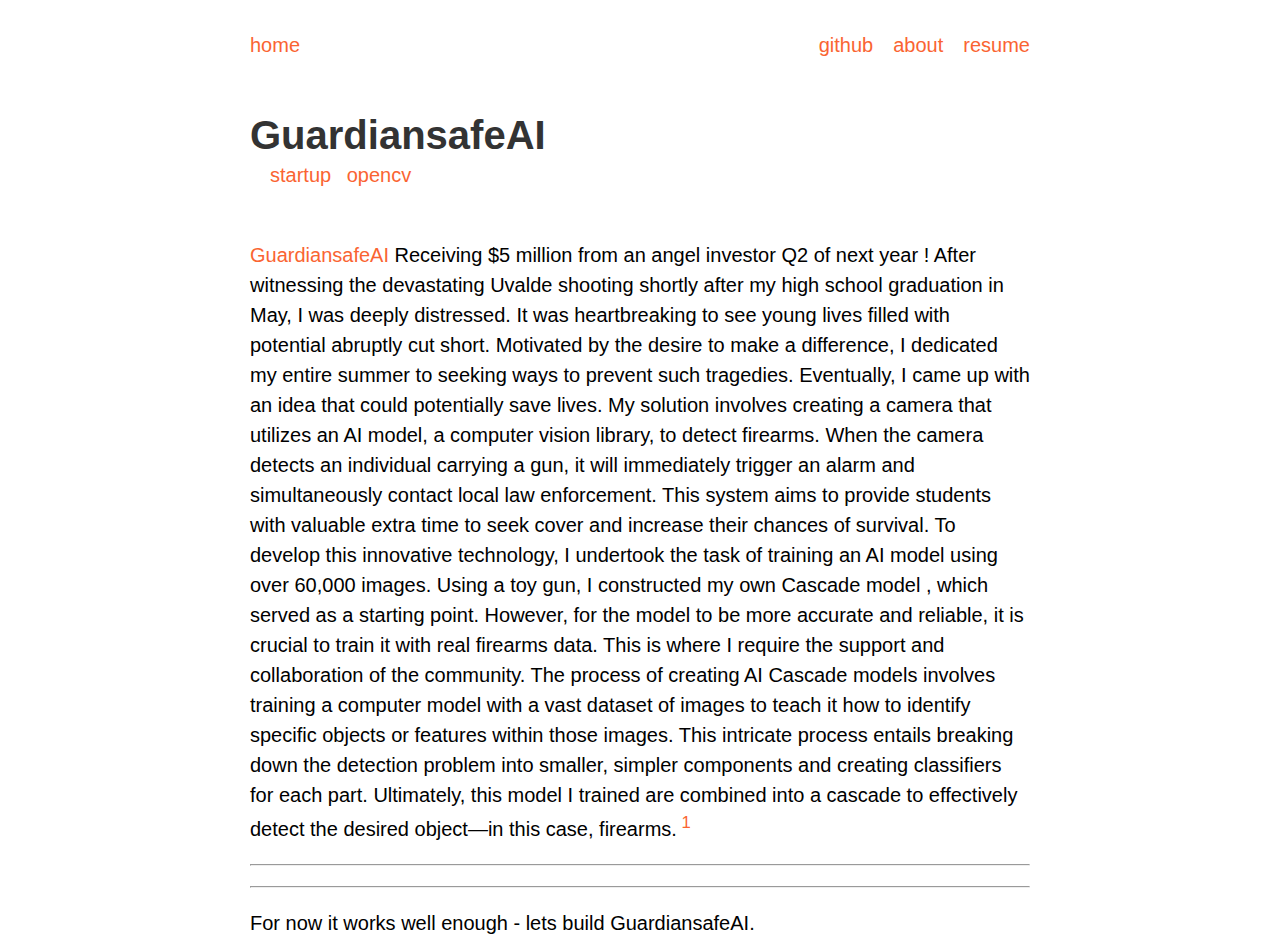
<file: safe.html>
<!doctype html>
<html>
    <head>
        <meta charset="utf-8">
        <meta name="viewport" content="width=device-width, initial-scale=1"/>
        <link rel="stylesheet" href="/style.css" type="text/css"/>
        <title>Startup ! </title>
    </head>
    <body>
        <header class='header'>
            <a class="logo" href="index.html">home</a>
            <nav>
                <a href="https://www.github.com/ZeshanHussain">github</a>
                <a href="/about.html">about</a>
                <a href="/resume.html" class="active">resume</a>
            </nav>
        </header>
        <div class="container">
            <h1 class="title">
                GuardiansafeAI        <br>
                <span class="subtitle"></span>
            </h1>
            <ul class="tags">
                <li>
                    <a href="/tags/c++">startup</a>
                </li>
                <li>
                    <a href="/tags/opencv">opencv</a>
                </li>
            </ul>
            <p>
		<a href="https://guardiansafeai.com/" target="_blank">GuardiansafeAI</a>
            Receiving $5 million from an angel investor Q2 of next year ! After witnessing the devastating Uvalde shooting shortly after my high school graduation in May, I was deeply distressed. It was heartbreaking to see young lives filled with potential abruptly cut short. Motivated by the desire to make a difference, I dedicated my entire summer to seeking ways to prevent such tragedies. Eventually, I came up with an idea that could potentially save lives. My solution involves creating a camera that utilizes an AI model, a computer vision library, to detect firearms. When the camera detects an individual carrying a gun, it will immediately trigger an alarm and simultaneously contact local law enforcement. This system aims to provide students with valuable extra time to seek cover and increase their chances of survival. To develop this innovative technology, I undertook the task of training an AI model using over 60,000 images. Using a toy gun, I constructed my own Cascade model , which served as a starting point. However, for the model to be more accurate and reliable, it is crucial to train it with real firearms data. This is where I require the support and collaboration of the community. The process of creating AI Cascade models involves training a computer model with a vast dataset of images to teach it how to identify specific objects or features within those images. This intricate process entails breaking down the detection problem into smaller, simpler components and creating classifiers for each part. Ultimately, this model I trained are combined into a cascade to effectively detect the desired object—in this case, firearms.<sup class="footnote-reference">
                    <a id="footnote-reference-1" href="#footnote-1">1</a>
                </sup>
                
            </p>
            <hr>
            <p>
              
            </p>
            <ul>
                
            </ul>
            <hr>
             



                                    

                                    <span style="display:flex;">
                                        <span>
                                           
                                        </span>
                                    </span>
                                    <span style="display:flex;">
                                        <span>
  
                                        </span>
                                    </span>
                                    <span style="display:flex;">
                                        <span>
                                            
                                        </span>
                                    </span>
                                </code>
                            </pre>
                        </div>
                    </div>
                    <p>
                  
            <p>For now it works well enough - lets build GuardiansafeAI.</p>
          
            
                        </div>
                    </div>
                </div>
            </div>
        </div>
    <!-- Code injected by live-server -->
<script type="text/javascript">
	// <![CDATA[  <-- For SVG support
	if ('WebSocket' in window) {
		(function() {
			function refreshCSS() {
				var sheets = [].slice.call(document.getElementsByTagName("link"));
				var head = document.getElementsByTagName("head")[0];
				for (var i = 0; i < sheets.length; ++i) {
					var elem = sheets[i];
					head.removeChild(elem);
					var rel = elem.rel;
					if (elem.href && typeof rel != "string" || rel.length == 0 || rel.toLowerCase() == "stylesheet") {
						var url = elem.href.replace(/(&|\?)_cacheOverride=\d+/, '');
						elem.href = url + (url.indexOf('?') >= 0 ? '&' : '?') + '_cacheOverride=' + (new Date().valueOf());
					}
					head.appendChild(elem);
				}
			}
			var protocol = window.location.protocol === 'http:' ? 'ws://' : 'wss://';
			var address = protocol + window.location.host + window.location.pathname + '/ws';
			var socket = new WebSocket(address);
			socket.onmessage = function(msg) {
				if (msg.data == 'reload') window.location.reload();
				else if (msg.data == 'refreshcss') refreshCSS();
			};
			console.log('Live reload enabled.');
		})();
	}
	// ]]>
</script>
</body>
</html>
</file>
<file: style.css>
* {
    box-sizing: border-box;
    margin: 0;
    padding: 0;
 }

html {
    overflow-y: scroll;
    height: 100%;
    font: 100%/1.5 sans-serif;
    word-wrap: break-word;
    margin: 0 auto;
    padding: 1.5em;
 }

@media (min-width: 768px) {
    html {
        font-size: 125%;
        max-width: 42em;
 } }

h1, h2, h3, h4 {
    margin: 2.5rem 0 1.5rem 0;
    line-height: 1.25;
    color: #333;
 }

a {
    color: #fa6432;
    text-decoration: none;
 }
a:hover, a:focus, a:active {
    text-decoration: underline;
 }

p {
    margin: 1em 0;
    line-height: 1.5;
 }
p code {
    background-color: #eee;
    padding: 0.05em 0.2em;
    border: 1px solid #ccc;
 }

ol, ul {
    margin: 1em;
 }
ol li ol, ol li ul, ul li ol, ul li ul {
    margin: 0 2em;
 }
ol li p, ul li p {
    margin: 0;
 }

dl {
    font-family: monospace, monospace;
 }
dl dt {
    font-weight: bold;
 }
dl dd {
    margin: -1em 0 1em 1em;
 }

img {
    max-width: 100%;
    display: block;
    margin: 0 auto;
    padding: 0.5em;
 }

blockquote {
    padding-left: 1em;
    font-style: italic;
    border-left: solid 1px #fa6432;
 }

table {
    font-size: 1rem;
    text-align: left;
    caption-side: bottom;
    margin-bottom: 2em;
 }
table * {
    border: none;
 }
table thead, table tr {
    display: table;
    table-layout: fixed;
    width: 100%;
 }
table tr:nth-child(even) {
    background-color: rgba(200, 200, 200, 0.2);
 }
table tbody {
    display: block;
    max-height: 70vh;
    overflow-y: auto;
 }
table td, table th {
    padding: 0.25em;
 }

table, .highlight > pre, pre.example {
    max-height: 70vh;
    margin: 1em 0;
    padding: 1em;
    overflow: auto;
    font-size: 0.85rem;
    font-family: monospace, monospace;
    border: 1px dashed rgba(250, 100, 50, 0.5);
}

.title {
    font-size: 2em;
}

.subtitle {
    font-weight: normal;
    font-size: 0.75em;
    color: #666;
}

.tags {
    margin-top: -1.5rem;
    padding-bottom: 1.5em;
}
.tags li {
    display: inline;
    margin-right: 0.5em;
}

figure {
    margin: 1em 0;
}
figure figcaption {
    font-family: monospace, monospace;
    font-size: 0.75em;
    text-align: center;
    color: grey;
}

.footnote-definition sup {
    margin-left: -1.5em;
    float: left;
}

.footnote-definition .footnote-body {
    margin: 1em 0;
    padding: 0 1em;
    border: 1px dashed rgba(250, 100, 50, 0.3);
    background-color: rgba(200, 200, 200, 0.2);
}
.footnote-definition .footnote-body p:only-child {
    margin: 0.2em 0;
}

header {
    display: flex;
    justify-content: space-between;
}
header nav {
    display: flex;
    align-items: center;
    justify-content: space-between;
}
header a + a {
    margin-left: 1rem;
}

.posts {
    margin: 0;
    list-style: none;
}
.posts .post a {
    display: flex;
    padding: 0.5em 0;
    color: black;
}
.posts .post a:hover, .posts .post a:focus, .posts .post a:active {
    text-decoration: none;
    background: rgba(200, 200, 200, 0.2);
}
.posts .post date {
    font-family: monospace, monospace;
    font-size: 0.8rem;
    vertical-align: middle;
    padding-right: 2rem;
    color: grey;
}
</file>
